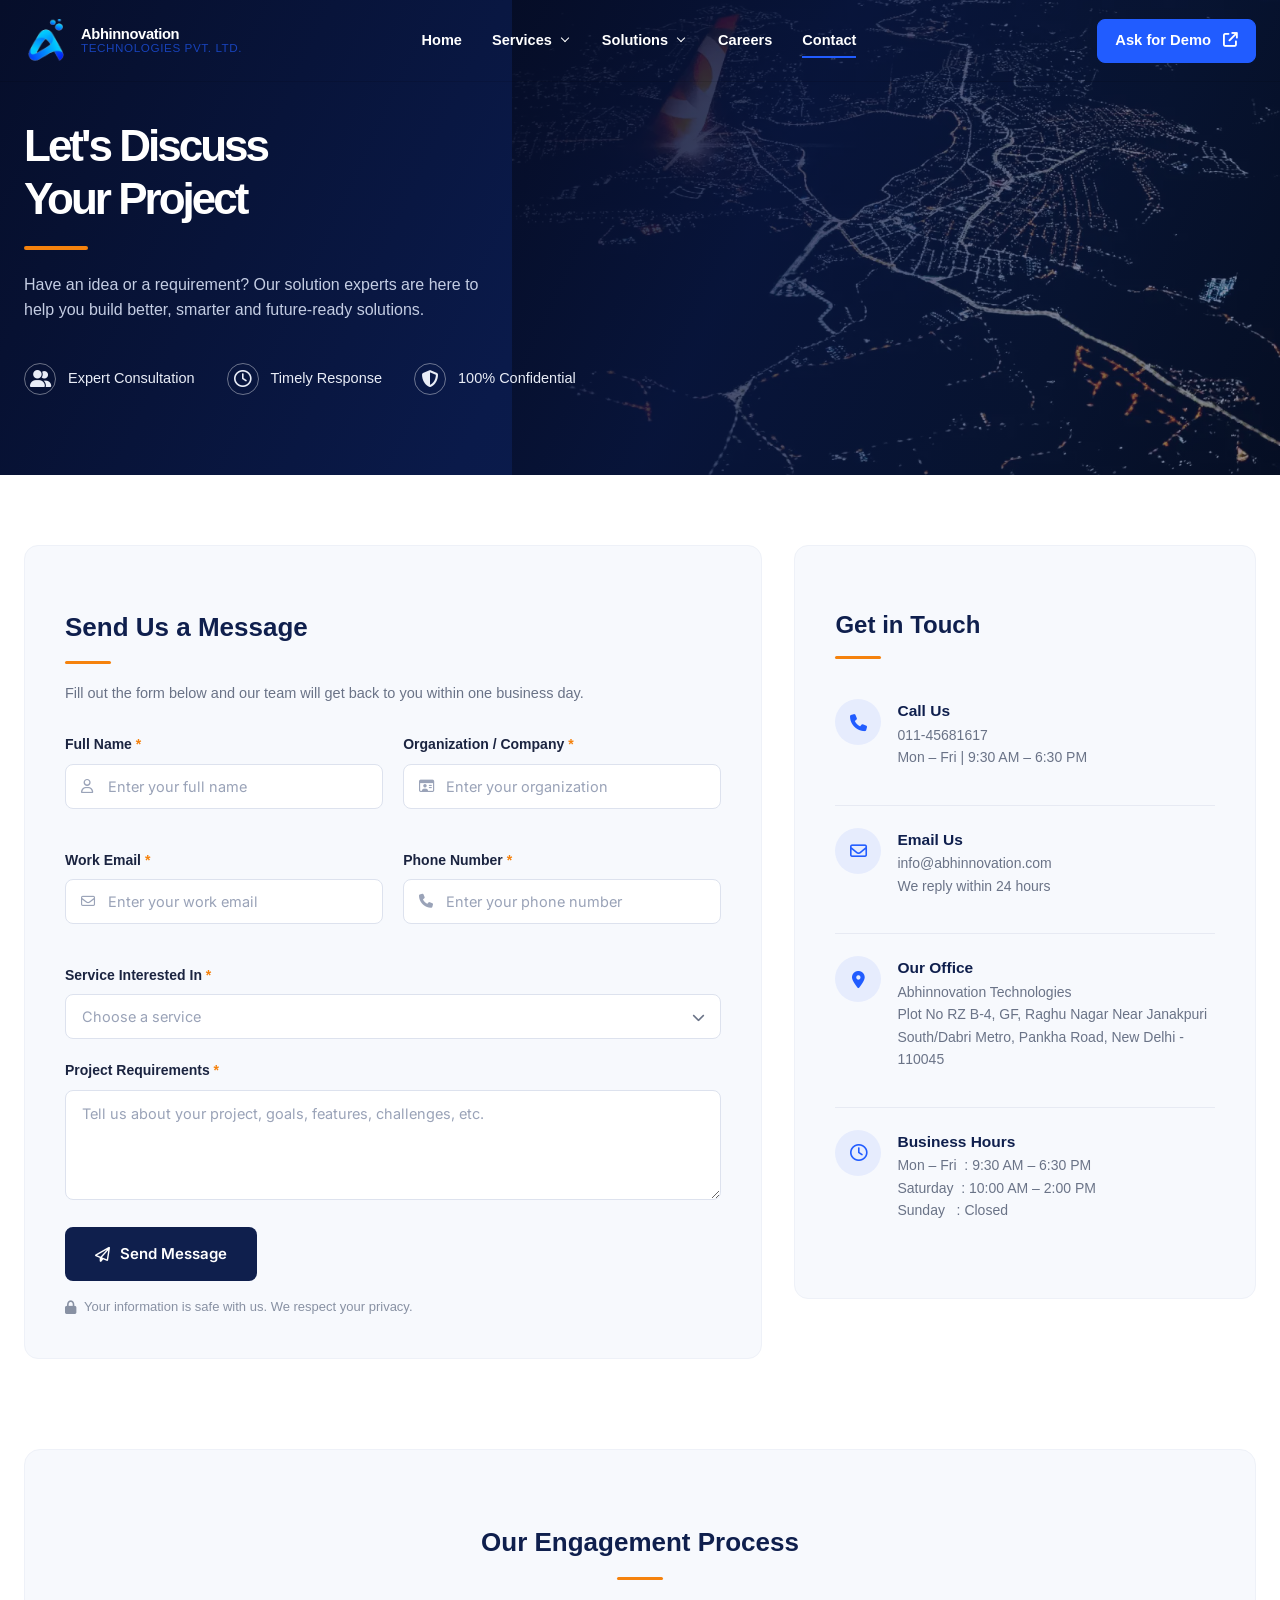
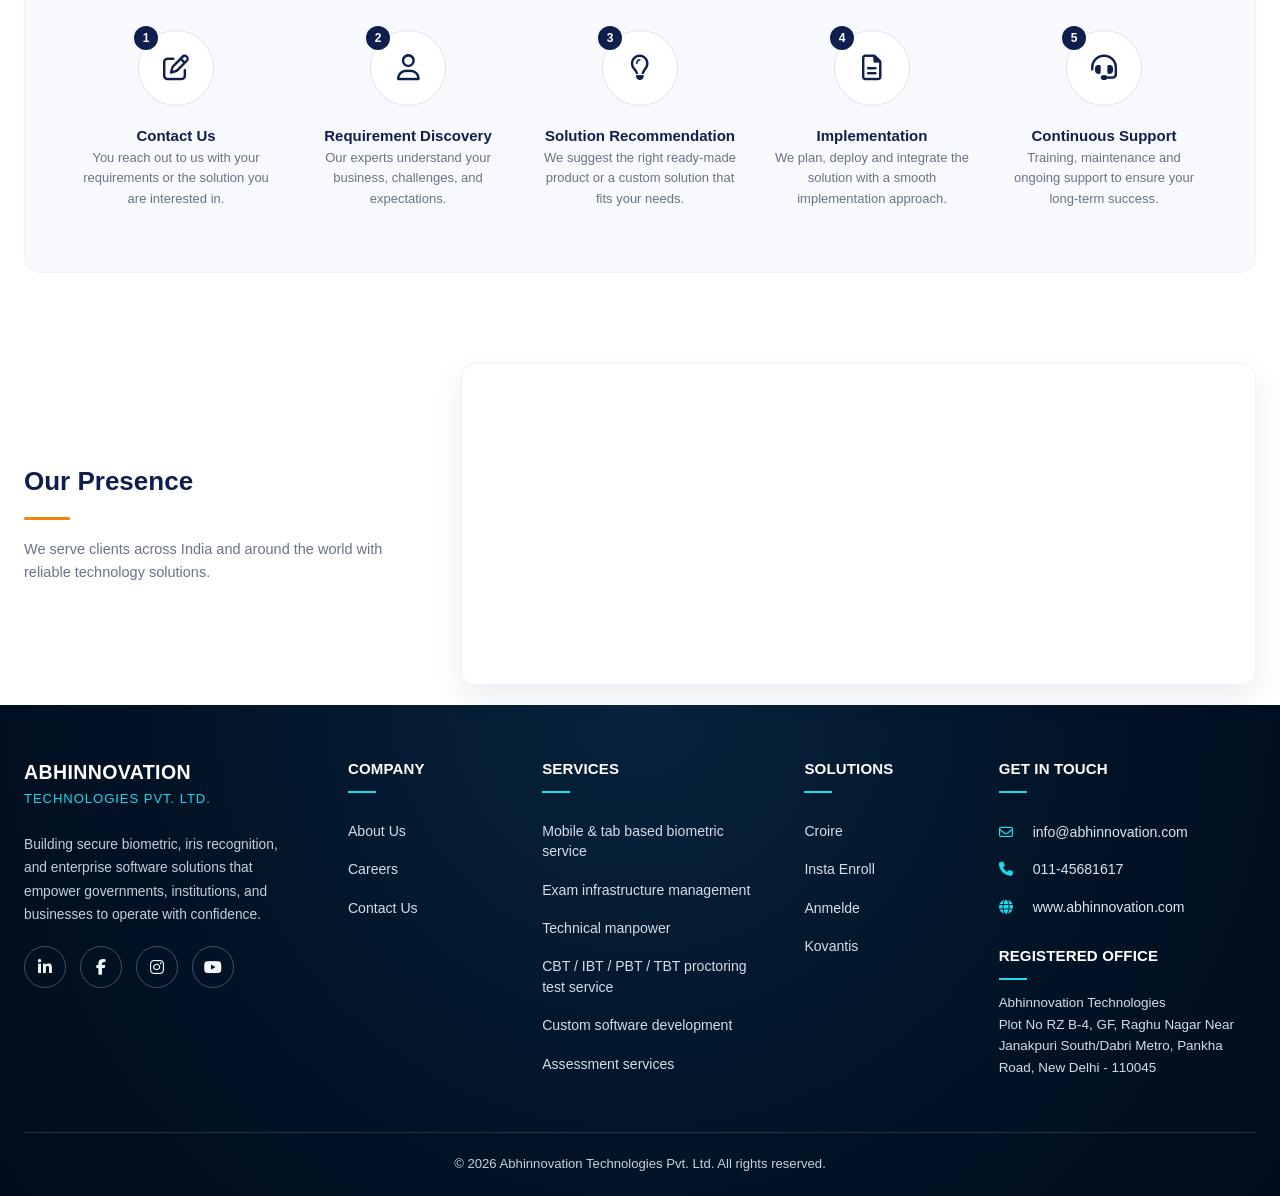
<file: contact.html>
<!DOCTYPE html>
<html lang="en">
<head>
<meta charset="UTF-8">
<meta name="viewport" content="width=device-width, initial-scale=1.0">
<title>Contact Us | Abhinnovation Technologies</title>
<link rel="stylesheet" href="https://cdnjs.cloudflare.com/ajax/libs/font-awesome/6.5.1/css/all.min.css">
<link rel="preconnect" href="https://fonts.googleapis.com">
<link href="https://fonts.googleapis.com/css2?family=Poppins:wght@400;500;600;700;800&family=Inter:wght@400;500;600;700&display=swap" rel="stylesheet">
<link rel="stylesheet" href="./style.css">
<link rel="stylesheet" href="./header-footer.css">
<style>

  .contact #site-header{
    color: #ffffff;
  }

  .contact #site-header.menu-visible{
    color: #0a0b0e;
  }

  .contact #site-header.scrolled{
    color: #0a0b0e;
  }
  
 
  /* ---------- HERO ---------- */
  .hero {
    background: linear-gradient(115deg, #060e2a 0%, #0a1a4a 45%, #0d2358 100%);
    position: relative;
    overflow: hidden;
    padding: 120px 24px 80px;
  }

  .hero-graphic {
    position: absolute;
    top: 0;
    right: 0;
    width: 60%;
    height: 100%;
    z-index: 1;
    background-image: url('./assets/contact-hero-new.webp');
    background-size: cover;
    background-position: center right;
  }

  .hero-graphic::after {
    content: '';
    position: absolute;
    inset: 0;
    background: linear-gradient(115deg, rgba(6,14,42,0.92) 0%, rgba(10,26,74,0.78) 35%, rgba(13,35,88,0.55) 70%, rgba(13,35,88,0.4) 100%);
  }

  .hero .container {
    position: relative;
    z-index: 2;
  }

  .hero-content {
    max-width: 560px;
  }

  .hero-content h1 {
    color: #ffffff;
    font-size: 44px;
    font-weight: 700;
    line-height: 1.2;
    margin-bottom: 20px;
  }

  .hero-underline {
    width: 64px;
    height: 4px;
    background: #f5820d;
    margin-bottom: 22px;
    border-radius: 2px;
  }

  .hero-content p {
    color: #c4cde3;
    font-size: 16px;
    max-width: 480px;
    margin-bottom: 40px;
  }

  .hero-badges {
    display: flex;
    gap: 32px;
    flex-wrap: wrap;
  }

  .hero-badge {
    display: flex;
    align-items: center;
    gap: 12px;
    color: #e9edf7;
    font-size: 14.5px;
    font-weight: 500;
  }

  .hero-badge i {
    font-size: 17px;
    width: 32px;
    height: 32px;
    display: flex;
    align-items: center;
    justify-content: center;
    border: 1.5px solid rgba(255,255,255,0.4);
    border-radius: 50%;
  }

  /* ---------- CONTACT SECTION ---------- */
  .contact-section {
    padding-top: 70px;
    padding-bottom: 70px;
    background: #ffffff;
  }

  .contact-section .container {
    display: grid;
    grid-template-columns: 1.6fr 1fr;
    gap: 32px;
    align-items: start;
  }

  .form-card, .info-card {
    background: #f7f9fd;
    border: 1px solid #eef1f8;
    border-radius: 14px;
    padding: 40px;
  }

  .section-heading h2 {
    font-size: 26px;
    font-weight: 700;
    color: #0f1f4d;
    margin-bottom: 12px;
  }

  .section-underline {
    width: 46px;
    height: 3px;
    background: #f5820d;
    margin-bottom: 18px;
    border-radius: 2px;
  }

  .form-card > p {
    color: #6a7387;
    font-size: 14.5px;
    margin-bottom: 28px;
  }

  .form-row {
    display: grid;
    grid-template-columns: 1fr 1fr;
    gap: 20px;
    margin-bottom: 20px;
  }

  .form-group { margin-bottom: 20px; }

  .form-group label {
    display: block;
    font-size: 14px;
    font-weight: 600;
    color: #1b2440;
    margin-bottom: 8px;
  }

  .form-group label .required { color: #f5820d; }

  .input-wrap {
    position: relative;
  }

  .input-wrap i {
    position: absolute;
    left: 16px;
    top: 50%;
    transform: translateY(-50%);
    color: #9aa3b8;
    font-size: 14px;
  }

  .input-wrap input {
    width: 100%;
    padding: 13px 16px 13px 42px;
    border: 1px solid #dde2ee;
    border-radius: 8px;
    font-size: 14.5px;
    font-family: 'Inter', sans-serif;
    color: #1b2440;
    background: #ffffff;
    transition: border-color 0.15s ease, box-shadow 0.15s ease;
  }

  .input-wrap input:hover {
    border-color: #b9c2da;
  }

  .select-wrap {
    position: relative;
  }

  .select-wrap select {
    width: 100%;
    padding: 13px 42px 13px 16px;
    border: 1px solid #dde2ee;
    border-radius: 8px;
    font-size: 14.5px;
    font-family: 'Inter', sans-serif;
    color: #1b2440;
    background: #ffffff;
    appearance: none;
    -webkit-appearance: none;
    -moz-appearance: none;
    cursor: pointer;
    transition: border-color 0.15s ease, box-shadow 0.15s ease;
  }

  .select-wrap select:invalid {
    color: #9aa3b8;
  }

  .select-wrap select:hover {
    border-color: #b9c2da;
  }

  .select-wrap select option {
    color: #1b2440;
  }

  .select-wrap i.chevron {
    position: absolute;
    right: 16px;
    top: 50%;
    transform: translateY(-50%);
    color: #6a7387;
    font-size: 13px;
    pointer-events: none;
  }

  .input-wrap input:focus,
  .select-wrap select:focus,
  textarea:focus {
    outline: none;
    border-color: #215cff;
    box-shadow: 0 0 0 3px rgba(33, 92, 255, 0.12);
  }

  .input-wrap input::placeholder,
  textarea::placeholder {
    color: #9aa3b8;
  }

  textarea {
    width: 100%;
    padding: 14px 16px;
    border: 1px solid #dde2ee;
    border-radius: 8px;
    font-size: 14.5px;
    font-family: 'Inter', sans-serif;
    color: #1b2440;
    resize: vertical;
    min-height: 110px;
  }

  .btn-submit {
    display: inline-flex;
    align-items: center;
    gap: 10px;
    background: #0f1f4d;
    color: #ffffff;
    border: none;
    padding: 15px 30px;
    border-radius: 8px;
    font-size: 15px;
    font-weight: 600;
    font-family: 'Inter', sans-serif;
    cursor: pointer;
    transition: background 0.2s ease;
  }

  .btn-submit:hover {
    background: #172a5c;
  }

  .form-note {
    display: flex;
    align-items: center;
    gap: 8px;
    margin-top: 16px;
    font-size: 13px;
    color: #8891a3;
  }

  /* ---------- GET IN TOUCH ---------- */
  .info-card h2 {
    font-size: 24px;
  }

  .info-list {
    margin-top: 8px;
  }

  .info-item {
    display: flex;
    gap: 16px;
    padding: 22px 0;
    border-bottom: 1px solid #e7eaf3;
  }

  .info-item:last-child { border-bottom: none; }

  .info-icon {
    width: 46px;
    height: 46px;
    min-width: 46px;
    border-radius: 50%;
    background: #e6ecfd;
    color: #215cff;
    display: flex;
    align-items: center;
    justify-content: center;
    font-size: 17px;
  }

  .info-item h4 {
    font-size: 15.5px;
    font-weight: 700;
    color: #0f1f4d;
    margin-bottom: 6px;
  }

  .info-item p {
    font-size: 14px;
    color: #6a7387;
    line-height: 1.6;
  }

  /* ---------- PROCESS SECTION ---------- */
  .process-section {
    padding-top: 20px;
    padding-bottom:70px;
  }

  .process-inner {
    background: #f7f9fd;
    border-radius: 16px;
    padding: 50px 40px;
    border: 1px solid #eef1f8;
  }

  .process-title {
    text-align: center;
    margin-bottom: 50px;
  }

  .process-title h2 {
    font-size: 26px;
    font-weight: 700;
    color: #0f1f4d;
    margin-bottom: 14px;
  }

  .process-title .section-underline {
    margin: 0 auto;
  }

  .process-steps {
    display: grid;
    grid-template-columns: repeat(5, 1fr);
    gap: 10px;
    position: relative;
  }

  .process-step {
    text-align: center;
    position: relative;
    padding: 0 10px;
  }

  .step-icon-wrap {
    position: relative;
    width: 76px;
    height: 76px;
    margin: 0 auto 18px;
  }

  .step-icon {
    width: 76px;
    height: 76px;
    border-radius: 50%;
    background: #ffffff;
    border: 1.5px solid #dde2ee;
    display: flex;
    align-items: center;
    justify-content: center;
    font-size: 26px;
    color: #0f1f4d;
  }

  .step-number {
    position: absolute;
    top: -4px;
    left: -4px;
    width: 24px;
    height: 24px;
    border-radius: 50%;
    background: #0f1f4d;
    color: #fff;
    font-size: 12px;
    font-weight: 700;
    display: flex;
    align-items: center;
    justify-content: center;
  }

  .process-step h4 {
    font-size: 15px;
    font-weight: 700;
    color: #0f1f4d;
    margin-bottom: 10px;
  }

  .process-step p {
    font-size: 13px;
    color: #6a7387;
    line-height: 1.55;
  }

  .step-connector {
    position: absolute;
    top: 38px;
    right: -50%;
    width: 100%;
    height: 0;
    border-top: 2px dashed #c7cde0;
    z-index: 0;
  }

  /* ---------- PRESENCE SECTION ---------- */
  .presence-section {
    padding-top: 20px;
    padding-bottom: 20px;
  }

  .presence-section .container {
    display: grid;
    grid-template-columns: 0.8fr 1.6fr;
    gap: 40px;
    align-items: center;
  }

  .presence-text h2 {
    font-size: 26px;
    font-weight: 700;
    color: #0f1f4d;
    margin-bottom: 14px;
  }

  .presence-text p {
    color: #6a7387;
    font-size: 14.5px;
    margin-bottom: 24px;
  }

  .social-links {
    display: flex;
    gap: 12px;
  }

  .social-links a {
    width: 40px;
    height: 40px;
    border-radius: 50%;
    background: #0f1f4d;
    color: #fff;
    display: flex;
    align-items: center;
    justify-content: center;
    font-size: 15px;
    transition: background 0.2s ease;
  }

  .social-links a:hover {
    background: #215cff;
  }

  .map-card {
    border-radius: 14px;
    overflow: hidden;
    border: 1px solid #eef1f8;
    position: relative;
    box-shadow: 0 12px 30px rgba(15,31,77,0.08);
  }

  .map-card iframe {
    width: 100%;
    height: 320px;
    border: 0;
    display: block;
  }

  .map-popup {
    position: absolute;
    top: 24px;
    left: 24px;
    background: #ffffff;
    border-radius: 10px;
    padding: 18px 20px;
    width: 240px;
    box-shadow: 0 8px 24px rgba(15,31,77,0.16);
  }

  .map-popup h4 {
    font-size: 14.5px;
    font-weight: 700;
    color: #0f1f4d;
    margin-bottom: 8px;
  }

  .map-popup p {
    font-size: 13px;
    color: #6a7387;
    margin-bottom: 10px;
    line-height: 1.5;
  }

  .map-popup a {
    font-size: 13px;
    color: #215cff;
    font-weight: 600;
  }

  /* ---------- RESPONSIVE ---------- */
  @media (max-width: 900px) {
    .hero-graphic { width: 100%; opacity: 0.35; }
    .contact-section .container { grid-template-columns: 1fr; }
    .process-steps { grid-template-columns: repeat(2, 1fr); row-gap: 40px; }
    .step-connector { display: none; }
    .presence-section .container { grid-template-columns: 1fr; }

  }

  @media only screen and (max-width: 767px){
    .hero{
      padding-left: 12px;
      padding-right: 12px;
    }
  }

  @media (max-width: 600px) {
    .form-row { grid-template-columns: 1fr; }
    .hero-content h1 { font-size: 32px; }
    .process-steps { grid-template-columns: 1fr; }
    .form-card, .info-card { padding: 26px; }
    .process-inner { padding: 34px 22px; }
  }
</style>
</head>
<body class="contact">

    <header class="site-header" id="site-header">
      <div class="nav-shell">
        <a class="brand" href="./index.html" aria-label="Abhinnovation Technologies home">
          <img src="./assets/atpl-icon-bg-rm.svg" alt="" width="45" height="44" />
          <span class="brand-name">
            <strong>Abhinnovation</strong>
            <span>Technologies Pvt. Ltd.</span>
          </span>
        </a>

        <button
          class="nav-toggle"
          type="button"
          aria-expanded="false"
          aria-controls="primary-navigation"
          aria-label="Open navigation"
        >
          <span></span><span></span><span></span>
        </button>

        <nav class="main-nav" aria-label="Primary navigation">
          <ul class="primary-nav" id="primary-navigation">
            <li><a class="nav-link " href="#home" aria-current="page">Home</a></li>
            <li class="has-dropdown">
              <button
                class="nav-link dropdown-toggle"
                type="button"
                aria-expanded="false"
                aria-controls="services-menu"
              >
                Services <span aria-hidden="true">âŒ„</span>
              </button>
              <ul class="dropdown-menu" id="services-menu">
                <li><a href="#biometric-services">Mobile & tab based biometric service</a></li>
                <li><a href="#assessment-services">Exam infrastructure management</a></li>
                <li><a href="#custom-software">Technical manpower</a></li>
                <li><a href="#custom-software">CBT / IBT / PBT / TBT proctoring test service</a></li>
                <li><a href="#custom-software">Custom software development</a></li>
                <li><a href="#custom-software">Assessment services</a></li>
              </ul>
            </li>
            <li class="has-dropdown">
              <button
                class="nav-link dropdown-toggle"
                type="button"
                aria-expanded="false"
                aria-controls="solutions-menu"
              >
                Solutions <span aria-hidden="true">âŒ„</span>
              </button>
              <ul class="dropdown-menu" id="solutions-menu">
                <li><a href="#croire">Croire</a></li>
                <li><a href="#abhiconnect">Insta Enroll</a></li>
                <li><a href="#veda">Anmelde</a></li>
                <li><a href="#anmelde">Kovantis</a></li>
              </ul>
            </li>
            <li><a class="nav-link" href="#careers">Careers</a></li>
            <li><a class="nav-link active" href="#contact">Contact</a></li>
            <li class="mobile-nav-cta">
              <button class="button button-sm nav-cta demo-btn" >Ask for Demo ↗</button>
            </li>
          </ul>
        </nav>

        <button class="button button-sm nav-cta demo-btn">Ask for Demo <span aria-hidden="true"><i class="fa-solid fa-arrow-up-right-from-square" style="color: rgb(255, 255, 255);"></i></span></button>
      </div>
    </header>

<!-- ================= HERO ================= -->
<section class="hero">
  <div class="hero-graphic" id="heroGraphic"></div>
  <div class="container">
    <div class="hero-content">
      <h1>Let's Discuss<br>Your Project</h1>
      <div class="hero-underline"></div>
      <p>Have an idea or a requirement? Our solution experts are here to help you build better, smarter and future-ready solutions.</p>
      <div class="hero-badges">
        <div class="hero-badge"><i class="fa-solid fa-user-group"></i> Expert Consultation</div>
        <div class="hero-badge"><i class="fa-regular fa-clock"></i> Timely Response</div>
        <div class="hero-badge"><i class="fa-solid fa-shield-halved"></i> 100% Confidential</div>
      </div>
    </div>
  </div>
</section>

<!-- ================= CONTACT FORM + INFO ================= -->
<section class="contact-section">
  <div class="container">

    <div class="form-card">
      <div class="section-heading">
        <h2>Send Us a Message</h2>
        <div class="section-underline"></div>
      </div>
      <p>Fill out the form below and our team will get back to you within one business day.</p>

      <form id="contactForm" action="https://formspree.io/f/xqerwyqb" method="POST">
        <div class="form-row">
          <div class="form-group">
            <label>Full Name <span class="required">*</span></label>
            <div class="input-wrap">
              <i class="fa-regular fa-user"></i>
              <input type="text" name="Full Name" placeholder="Enter your full name" required>
            </div>
          </div>
          <div class="form-group">
            <label>Organization / Company <span class="required">*</span></label>
            <div class="input-wrap">
              <i class="fa-regular fa-id-card"></i>
              <input type="text" name="Organization" placeholder="Enter your organization" required>
            </div>
          </div>
        </div>

        <div class="form-row">
          <div class="form-group">
            <label>Work Email <span class="required">*</span></label>
            <div class="input-wrap">
              <i class="fa-regular fa-envelope"></i>
              <input type="email" name="Work Email" placeholder="Enter your work email" required>
            </div>
          </div>
          <div class="form-group">
            <label>Phone Number <span class="required">*</span></label>
            <div class="input-wrap">
              <i class="fa-solid fa-phone"></i>
              <input type="tel" name="Phone Number" placeholder="Enter your phone number" required>
            </div>
          </div>
        </div>

        <div class="form-group">
          <label>Service Interested In <span class="required">*</span></label>
          <div class="select-wrap">
            <select required name="Service Required">
              <option value="" selected disabled>Choose a service</option>
              <option value="biometric">Mobile & tab based biometric service</option>
              <option value="exam-infra">Exam infrastructure management</option>
              <option value="manpower">Technical manpower</option>
              <option value="proctoring">CBT / IBT / PBT / TBT proctoring test service</option>
              <option value="development">Custom software development</option>
              <option value="assessment">Assessment services</option>
              <option value="security">Cyber Security</option>  
            </select>
            <i class="fa-solid fa-chevron-down chevron"></i>
          </div>
        </div>

        <div class="form-group">
          <label>Project Requirements <span class="required">*</span></label>
          <textarea name="Requirements" placeholder="Tell us about your project, goals, features, challenges, etc." required></textarea>
        </div>

        <button type="submit" class="btn-submit">
          <i class="fa-regular fa-paper-plane"></i> Send Message
        </button>

        <div class="form-note">
          <i class="fa-solid fa-lock"></i>
          <span>Your information is safe with us. We respect your privacy.</span>
        </div>
      </form>
    </div>

    <div class="info-card">
      <div class="section-heading">
        <h2>Get in Touch</h2>
        <div class="section-underline"></div>
      </div>

      <div class="info-list">
        <div class="info-item">
          <div class="info-icon"><i class="fa-solid fa-phone"></i></div>
          <div>
            <h4>Call Us</h4>
            <p>011-45681617<br>Mon &ndash; Fri | 9:30 AM &ndash; 6:30 PM</p>
          </div>
        </div>

        <div class="info-item">
          <div class="info-icon"><i class="fa-regular fa-envelope"></i></div>
          <div>
            <h4>Email Us</h4>
            <p>info@abhinnovation.com<br>We reply within 24 hours</p>
          </div>
        </div>

        <div class="info-item">
          <div class="info-icon"><i class="fa-solid fa-location-dot"></i></div>
          <div>
            <h4>Our Office</h4>
            <p>Abhinnovation Technologies<br> Plot No RZ B-4, GF, Raghu Nagar Near Janakpuri South/Dabri Metro, Pankha Road, New Delhi - 110045</p>
          </div>
        </div>

        <div class="info-item">
          <div class="info-icon"><i class="fa-regular fa-clock"></i></div>
          <div>
            <h4>Business Hours</h4>
            <p>Mon &ndash; Fri &nbsp;: 9:30 AM &ndash; 6:30 PM<br>Saturday &nbsp;: 10:00 AM &ndash; 2:00 PM<br>Sunday &nbsp;&nbsp;: Closed</p>
          </div>
        </div>
      </div>
    </div>

  </div>
</section>

<!-- ================= ENGAGEMENT PROCESS ================= -->
<section class="process-section">
  <div class="container">
    <div class="process-inner">
      <div class="process-title">
        <h2>Our Engagement Process</h2>
        <div class="section-underline"></div>
      </div>

      <div class="process-steps reveal">
        <div class="process-step">
          <div class="step-icon-wrap">
            <div class="step-icon"><i class="fa-regular fa-pen-to-square"></i></div>
            <div class="step-number">1</div>
          </div>
          <h4>Contact Us</h4>
          <p>You reach out to us with your requirements or the solution you are interested in.</p>
          <!-- <div class="step-connector"></div> -->
        </div>

        <div class="process-step">
          <div class="step-icon-wrap">
            <div class="step-icon"><i class="fa-regular fa-user"></i></div>
            <div class="step-number">2</div>
          </div>
          <h4>Requirement Discovery</h4>
          <p>Our experts understand your business, challenges, and expectations.</p>
          <!-- <div class="step-connector"></div> -->
        </div>

        <div class="process-step">
          <div class="step-icon-wrap">
            <div class="step-icon"><i class="fa-regular fa-lightbulb"></i></div>
            <div class="step-number">3</div>
          </div>
          <h4>Solution Recommendation</h4>
          <p>We suggest the right ready-made product or a custom solution that fits your needs.</p>
          <!-- <div class="step-connector"></div> -->
        </div>

        <div class="process-step">
          <div class="step-icon-wrap">
            <div class="step-icon"><i class="fa-regular fa-file-lines"></i></div>
            <div class="step-number">4</div>
          </div>
          <h4>Implementation</h4>
          <p>We plan, deploy and integrate the solution with a smooth implementation approach.</p>
          <!-- <div class="step-connector"></div> -->
        </div>

        <div class="process-step">
          <div class="step-icon-wrap">
            <div class="step-icon"><i class="fa-solid fa-headset"></i></div>
            <div class="step-number">5</div>
          </div>
          <h4>Continuous Support</h4>
          <p>Training, maintenance and ongoing support to ensure your long-term success.</p>
        </div>
      </div>
    </div>
  </div>
</section>

<!-- ================= PRESENCE / MAP ================= -->
<section class="presence-section">
  <div class="container">
    <div class="presence-text">
      <h2>Our Presence</h2>
      <div class="section-underline"></div>
      <p>We serve clients across India and around the world with reliable technology solutions.</p>
      <!-- <div class="social-links">
        <a href="#" aria-label="LinkedIn"><i class="fa-brands fa-linkedin-in"></i></a>
        <a href="#" aria-label="Facebook"><i class="fa-brands fa-facebook-f"></i></a>
        <a href="#" aria-label="Twitter"><i class="fa-brands fa-twitter"></i></a>
        <a href="#" aria-label="Instagram"><i class="fa-brands fa-instagram"></i></a>
      </div> -->
    </div>

    <div class="map-card">
      <!-- <iframe
        src="https://www.google.com/maps?q=B-406,+Statesman+House,+148,+Barakhamba+Road,+New+Delhi+110001&output=embed"
        loading="lazy"
        referrerpolicy="no-referrer-when-downgrade">
      </iframe> -->
      <iframe src="https://www.google.com/maps/embed?pb=!1m18!1m12!1m3!1d3502.6178667102354!2d77.08828297422198!3d28.61123858504961!2m3!1f0!2f0!3f0!3m2!1i1024!2i768!4f13.1!3m3!1m2!1s0x390d0584be6fd9a9%3A0x4ce943c5fd2380ed!2sAbhinnovation%20Technologies%20Pvt%20Ltd!5e0!3m2!1sen!2sin!4v1785140754009!5m2!1sen!2sin" width="600" height="450" style="border:0;" allowfullscreen="" loading="lazy" referrerpolicy="strict-origin-when-cross-origin"></iframe>
      <!-- <div class="map-popup">
        <h4>Abhinnovation Technologies</h4>
        <p>B-406, Statesman House, 148, Barakhamba Road, New Delhi &ndash; 110001, India</p>
        <a href="https://www.google.com/maps?q=B-406,+Statesman+House,+148,+Barakhamba+Road,+New+Delhi+110001" target="_blank">View larger map</a>
      </div> -->
    </div>
  </div>
</section>

    <footer class="site-footer" id="contact">
      <div class="footer-container">
        <div class="footer-grid">
          <div class="footer-brand">
            <p class="footer-brand-name">Abhinnovation</p>
            <p class="footer-brand-subtitle">Technologies Pvt. Ltd.</p>
            <p class="footer-summary">
              Building secure biometric, iris recognition, and enterprise software solutions that
              empower governments, institutions, and businesses to operate with confidence.
            </p>
            <ul class="footer-socials">
              <li><a href="https://www.linkedin.com/company/abhinnovation-technologies-pvt-ltd" target="_blank" rel="noopener noreferrer" aria-label="LinkedIn"><i class="fa-brands fa-linkedin-in" aria-hidden="true"></i></a></li>
              <li><a tabindex="0" aria-label="Facebook"><i class="fa-brands fa-facebook-f" aria-hidden="true"></i></a></li>
              <li><a tabindex="0" aria-label="Instagram"><i class="fa-brands fa-instagram" aria-hidden="true"></i></a></li>
              <li><a tabindex="0" aria-label="YouTube"><i class="fa-brands fa-youtube" aria-hidden="true"></i></a></li>
            </ul>
          </div>

          <div class="footer-column">
            <h2>Company</h2>
            <ul>
              <li><a href="./index.html#about">About Us</a></li>
              <li><a href="#careers">Careers</a></li>
              <li><a href="#">Contact Us</a></li>
            </ul>
          </div>

          <div class="footer-column">
            <h2>Services</h2>
            <ul>
              <li><a href="#biometric-services">Mobile & tab based biometric service</a></li>
              <li><a href="#assessment-services">Exam infrastructure management</a></li>
              <li><a href="#custom-software">Technical manpower</a></li>
              <li><a href="#digital-transformation">CBT / IBT / PBT / TBT proctoring test service</a></li>
              <li><a href="#digital-transformation">Custom software development</a></li>
              <li><a href="#digital-transformation">Assessment services</a></li>
            </ul>
          </div>

          <div class="footer-column">
            <h2>Solutions</h2>
            <ul>
              <li><a href="#croire">Croire</a></li>
              <li><a href="#abhiconnect">Insta Enroll</a></li>
              <li><a href="#veda">Anmelde</a></li>
              <li><a href="#anmelde">Kovantis</a></li>
            </ul>
          </div>

          <div class="footer-contact">
            <h2>Get in Touch</h2>
            <ul class="footer-contact-list">
              <li><i class="fa-regular fa-envelope" aria-hidden="true"></i><a href="mailto:info@abhinnovation.com">info@abhinnovation.com</a></li>
              <li><i class="fa-solid fa-phone" aria-hidden="true"></i><a href="tel:011-45681617">011-45681617</a></li>
              <li><i class="fa-solid fa-globe" aria-hidden="true"></i><a href="https://abhinnovation.com/" target="_blank" rel="noopener noreferrer">www.abhinnovation.com</a></li>
            </ul>
            <h2 class="footer-office-title">Registered Office</h2>
            <address>
              Abhinnovation Technologies<br>
Plot No RZ B-4, GF, Raghu Nagar Near Janakpuri South/Dabri Metro, Pankha Road, New Delhi - 110045


            </address>
          </div>
        </div>

        <p class="footer-copyright">&copy; 2026 Abhinnovation Technologies Pvt. Ltd. All rights reserved.</p>
      </div>
    </footer>

          <!-- Demo Modal -->
<div id="demo-modal" class="modal-overlay">
  <div class="modal-content">
    <button id="close-modal" class="close-btn">&times;</button>
    
    <!-- STEP 1: Quick Details Form -->
    <div id="form-step">
      <h2>Request a Product Demo</h2>
      <p>Tell us what you're interested in, then pick a time that works for you.</p>
      
      <form id="demo-form">
        <div class="form-group">
          <label for="user-name">Full Name *</label>
          <input type="text" id="user-name" required placeholder="John Doe">
        </div>

        <div class="form-group">
          <label for="user-email">Work Email *</label>
          <input type="email" id="user-email" required placeholder="john@company.com">
        </div>

        <div class="form-group">
          <label for="product-select">Product of Interest *</label>
          <select id="product-select" required>
            <option value="" disabled selected>Select product...</option>
            <option value="Croire">Croire</option>
            <option value="Insta Enroll">Insta Enroll</option>
            <option value="Anmelde">Anmelde</option>
            <option value="Kovantis">Kovantis</option>
          </select>
        </div>

        <div class="form-group">
          <label for="company-name">Company Name (Optional)</label>
          <input type="text" id="company-name" placeholder="Acme Corp">
        </div>

        <button type="submit" class="submit-btn">Next: Pick a Time &rarr;</button>
      </form>
    </div>

    <!-- STEP 2: Calendly Inline Container (Hidden initially) -->
    <div id="calendar-step" style="display: none;">
      <h2>Select Date & Time</h2>
      <div id="calendly-embed" style="min-width:320px;height:630px;"></div>
    </div>
  </div>
</div>

<!-- <script>
  const form = document.getElementById('contactForm');
  form.addEventListener('submit', function (e) {
    e.preventDefault();
    const btn = form.querySelector('.btn-submit');
    const originalHTML = btn.innerHTML;
    btn.innerHTML = '<i class="fa-solid fa-check"></i> Message Sent';
    btn.style.background = '#1a9d5c';
    setTimeout(() => {
      form.reset();
      btn.innerHTML = originalHTML;
      btn.style.background = '';
    }, 2200);
  });
</script> -->
<script src="./header.js"></script>
<script type="text/javascript" src="https://assets.calendly.com/assets/external/widget.js" async></script>
<script>
  
// product demo-book-code


document.addEventListener('DOMContentLoaded', () => {
  // Replace this with your actual Calendly URL link
  const CALENDLY_LINK = 'https://calendly.com/kharedivyanshu8/product-demo-call';

  const demoBtn = document.querySelectorAll('.demo-btn'); // ID of your header button
  const modal = document.querySelector('#demo-modal');
  const closeModal = document.querySelector('#close-modal');
  const demoForm = document.querySelector('#demo-form');
  const formStep = document.querySelector('#form-step');
  const calendarStep = document.querySelector('#calendar-step');

  // 1. Open Modal on Header Button Click
  if (demoBtn) {
    demoBtn.forEach((btn) => {
      btn.addEventListener('click', (e) => {
      e.preventDefault();
      modal.classList.add('active');
    });
    })
  }

  // 2. Close Modal Functions
  const handleClose = () => {
    modal.classList.remove('active');
    // Reset steps back to form when closed
    setTimeout(() => {
      formStep.style.display = 'block';
      calendarStep.style.display = 'none';
      demoForm.reset();
    }, 300);
  };

  closeModal.addEventListener('click', handleClose);
  
  // Close if user clicks outside the modal box
  window.addEventListener('click', (e) => {
    if (e.target === modal) handleClose();
  });

  // 3. Form Submit -> Inject Calendly Widget with User Data
  demoForm.addEventListener('submit', (e) => {
    e.preventDefault();

    const name = document.querySelector('#user-name').value;
    const email = document.querySelector('#user-email').value;
    const product = document.querySelector('#product-select').value;
    const company = document.querySelector('#company-name').value || 'Not specified';

    // Hide Step 1 Form, Show Step 2 Calendar
    formStep.style.display = 'none';
    calendarStep.style.display = 'block';

    // Pass details directly into Calendly so user doesn't re-type them
    Calendly.initInlineWidget({
      url: CALENDLY_LINK,
      parentElement: document.getElementById('calendly-embed'),
      prefill: {
        name: name,
        email: email,
        customAnswers: {
          a1: `Product: ${product} | Company: ${company}` // Passes details to Calendly questions
        }
      }
    });
  });
});

</script>

</body>
</html>
</file>
<file: style.css>
:root {
  --navy-950: #030817;
  --cyan: #21c7f5;
  --blue: #215cff;
  --white: #ffffff;
  --ink: #0a1730;
  --line: #dbe3ee;
  --heading: "Sora", sans-serif;
  --max-width: 1280px;
  --header-height: 82px;
}

*, *::before, *::after { box-sizing: border-box; }
html { scroll-behavior: smooth; scroll-padding-top: calc(var(--header-height) + 22px); }
body {
  margin: 0;
  color: var(--ink);
  background: var(--white);
  font-family: "Geist", sans-serif;
  font-size: 16px;
  line-height: 1.6;
  -webkit-font-smoothing: antialiased;
  /* overflow-x: hidden; */
}



body.nav-open { overflow: hidden; }
img { display: block; max-width: 100%; }
a { color: inherit; text-decoration: none; -webkit-tap-highlight-color: transparent; }
button { color: inherit; font: inherit; -webkit-tap-highlight-color: transparent; }
h1 { margin-top: 0; font-family: var(--heading); line-height: 1.12; }
p { margin-top: 0; }
::selection { color: var(--navy-950); background: #a8edff; }

section{
  padding-left: 24px;
  padding-right: 24px;
}

@media only screen and (max-width:767px){
  section{
  padding-left: 12px;
  padding-right: 12px;
}
}

.container { 
   margin-inline: auto;
  max-width: var(--max-width);
  width: 100%;
 }



:focus-visible { outline: 3px solid var(--cyan); outline-offset: 4px; }

.button {
  display: inline-flex;
  align-items: center;
  justify-content: center;
  gap: 12px;
  min-height: 52px;
  padding: 0 22px;
  border: 1px solid transparent;
  border-radius: 8px;
  font-weight: 700;
  line-height: 1;
  cursor: pointer;
  transition: transform 0.25s ease, background 0.25s ease, border-color 0.25s ease, color 0.25s ease;
}
.button:hover { transform: translateY(-2px); }
.button-sm { min-height: 44px; padding-inline: 17px; font-size: 0.92rem; }

























/* Hero */

#home.hero{
  /* padding-left: 24px;
  padding-right: 24px; */
  overflow: clip;
}
#home.hero {
  --cyan: #215cff;
  position: relative;
  display: grid;
  min-height: max(820px, 100svh);
  padding-top: calc(var(--header-height) + 76px);
  padding-bottom: 86px;
  color: #090a0c;
  background: radial-gradient(circle at 79% 42%, #ffffff 0%, #f5f7fb 34%, #edf1f7 68%, #e8edf4 100%);
  overflow: hidden;
  isolation: isolate;
}
#home.hero::after { position: absolute; right: 0; bottom: 0; left: 0; z-index: 4; height: 110px; background: linear-gradient(transparent, rgba(232,237,244,.9)); content: ""; pointer-events: none; }
#home.hero-grid {
  position: absolute;
  inset: 0;
  opacity: .5;
  background-image: linear-gradient(rgba(10,11,14,.07) 1px, transparent 1px), linear-gradient(90deg, rgba(10,11,14,.07) 1px, transparent 1px);
  background-size: 70px 70px;
  background-position: var(--grid-x, 0px) var(--grid-y, 0px);
  mask-image: radial-gradient(circle at 72% 48%, black, transparent 72%);
  transition: background-position .18s ease-out;
}
.hero-glow { position: absolute; border-radius: 50%; filter: blur(36px); pointer-events: none; }
.hero-glow-one { top: 22%; left: -13%; width: 500px; height: 500px; background: rgba(33,92,255,.11); }
.hero-glow-two { right: -8%; bottom: -20%; width: 650px; height: 650px; background: rgba(33,92,255,.08); }
.depth-plane { position: absolute; z-index: 0; pointer-events: none; }
.plane-far { top: 13%; right: 11%; width: 44vw; height: 44vw; border: 1px solid rgba(33,92,255,.12); border-radius: 50%; box-shadow: 0 0 0 70px rgba(33,92,255,.025), 0 0 0 140px rgba(10,11,14,.018); }
.plane-mid { top: 22%; right: 23%; width: 280px; height: 420px; border: 1px solid rgba(10,11,14,.09); transform: rotate(36deg) skewY(-8deg); }
.plane-near { right: 5%; bottom: -19%; width: 520px; height: 330px; border-top: 1px solid rgba(33,92,255,.2); background: linear-gradient(rgba(33,92,255,.045), transparent 55%); transform: perspective(700px) rotateX(68deg) rotateZ(-8deg); }
.particle-field { position: absolute; inset: 0; z-index: 2; pointer-events: none; }
.particle-field i { position: absolute; width: 4px; height: 4px; border-radius: 50%; background: #215cff; box-shadow: 0 0 14px rgba(33,92,255,.6); animation: particle-drift 5s ease-in-out infinite alternate; }
.particle-field i:nth-child(1) { top: 18%; left: 8%; }
.particle-field i:nth-child(2) { top: 31%; left: 47%; width: 2px; height: 2px; animation-delay: -.8s; }
.particle-field i:nth-child(3) { top: 14%; right: 18%; animation-delay: -1.7s; }
.particle-field i:nth-child(4) { top: 58%; left: 42%; width: 3px; height: 3px; animation-delay: -2.6s; }
.particle-field i:nth-child(5) { right: 7%; bottom: 27%; animation-delay: -3.2s; }
.particle-field i:nth-child(6) { bottom: 15%; left: 16%; width: 2px; height: 2px; animation-delay: -1.2s; }
.particle-field i:nth-child(7) { top: 9%; left: 62%; width: 2px; height: 2px; animation-delay: -4s; }
.particle-field i:nth-child(8) { top: 71%; left: 54%; animation-delay: -.4s; }
.particle-field i:nth-child(9) { top: 43%; right: 3%; width: 2px; height: 2px; animation-delay: -2.1s; }
.particle-field i:nth-child(10) { bottom: 8%; right: 36%; width: 3px; height: 3px; animation-delay: -3.6s; }
.biometric-wordmark { position: absolute; right: -4vw; bottom: -1vw; z-index: 0; color: transparent; font-family: var(--heading); font-size: clamp(6rem, 15vw, 14rem); font-weight: 700; letter-spacing: -.08em; line-height: .8; -webkit-text-stroke: 1px rgba(10,11,14,.075); user-select: none; }
.parallax-layer { --px: 0px; --py: 0px; --sy: 0px; translate: var(--px) calc(var(--py) + var(--sy)); transition: translate .16s ease-out; will-change: translate; }
.hero-layout { position: relative; z-index: 3; display: grid; grid-template-columns: .96fr 1.04fr; gap: 54px; align-items: center; }
.eyebrow { display: flex; align-items: center; gap: 10px; margin-bottom: 24px; color: #215cff; font-size: .76rem; font-weight: 700; letter-spacing: .14em; text-transform: uppercase; }
.eyebrow span { width: 30px; height: 1px; background: var(--cyan); }
.hero h1 { max-width: 730px; margin-bottom: 28px; font-size: clamp(3.4rem, 6.1vw, 6.65rem); letter-spacing: -.068em; }
.hero h1 em { color: #215cff; font-style: normal; }
.hero-lede { max-width: 630px; margin-bottom: 36px; color: #343941; font-size: 1.13rem; line-height: 1.75; }
.hero-actions { display: flex; flex-wrap: wrap; gap: 12px; }
.hero .button { color: #fff; background: #215cff; border-color: #215cff; }
.hero .button:hover { color: #fff; background: #090a0c; border-color: #090a0c; }
.hero .button-ghost { color: #090a0c; background: rgba(255,255,255,.3); border-color: rgba(10,11,14,.25); }
.hero .button-ghost:hover { color: #fff; background: #090a0c; border-color: #090a0c; }
.hero-proof { display: flex; flex-wrap: wrap; gap: 25px; margin-top: 48px; color: #3f4650; font-size: .84rem; }
.hero-proof span { display: flex; align-items: center; gap: 8px; }
.hero-proof span::before { width: 6px; height: 6px; border-radius: 50%; background: #215cff; box-shadow: 0 0 12px rgba(33,92,255,.55); content: ""; }
.hero-visual { position: relative; min-height: 620px; perspective: 1200px; }
.hero-copy,
.hero-visual {
  --section-parallax-y: 0px;
  translate: 0 var(--section-parallax-y);
  will-change: translate;
}
.hero-visual-parallax {
  position: relative;
  min-height: inherit;
}
.hero-cover-section {
  position: relative;
  z-index: 5;
  min-height: 100vh;
  background: var(--white);
}
.scene-beam { position: absolute; top: 2%; left: 48%; z-index: 1; width: 230px; height: 610px; opacity: .42; background: linear-gradient(90deg, transparent, rgba(33,92,255,.12), transparent); clip-path: polygon(44% 0, 56% 0, 100% 100%, 0 100%); filter: blur(7px); transform: rotate(5deg); animation: beam-breathe 4.8s ease-in-out infinite; }
.scan-orbit { position: absolute; z-index: 0; border: 1px solid rgba(33,92,255,.22); border-radius: 50%; }
.scan-orbit::before, .scan-orbit::after { position: absolute; border-radius: 50%; background: var(--cyan); box-shadow: 0 0 20px var(--cyan); content: ""; }
.scan-orbit::before { top: 10%; right: 12%; width: 7px; height: 7px; }
.scan-orbit::after { bottom: 17%; left: 7%; width: 4px; height: 4px; }
.scan-orbit-outer { inset: 3% -8% 3% 0; border-style: dashed; animation: spin-clockwise 42s linear infinite; }
.scan-orbit-inner { inset: 14% 4% 14% 12%; opacity: .75; animation: spin-counterclockwise 30s linear infinite; }
.scan-orbit-core { inset: 25% 16% 25% 24%; border-style: dotted; opacity: .58; animation: spin-clockwise 19s linear infinite; }
.scan-coordinate { position: absolute; z-index: 1; color: #5d6470; font-family: monospace; font-size: .62rem; letter-spacing: .12em; }
.coordinate-one { top: 17%; left: 1%; }
.coordinate-two { right: 0; bottom: 16%; }
.device-shadow { position: absolute; right: 7%; bottom: 5%; z-index: 0; width: 390px; height: 80px; border-radius: 50%; background: rgba(35,43,57,.26); filter: blur(25px); transform: rotate(-4deg); }
.biometric-device { position: absolute; top: 40%; left: 52%; z-index: 2; width: 332px; height: 565px; padding: 10px; border: 1px solid rgba(0,0,0,.55); border-radius: 34px; background: linear-gradient(145deg, #303238, #090a0d 62%); box-shadow: -30px 45px 90px rgba(35,43,57,.25), inset 0 1px 1px rgba(255,255,255,.28); transform: translate(-50%,-50%) rotateY(calc(-7deg + var(--scene-ry, 0deg))) rotateX(var(--scene-rx, 0deg)) rotateZ(calc(5deg + var(--scene-rz, 0deg))); transition: transform .16s ease-out; }
.biometric-device::before { position: absolute; top: 120px; right: -4px; width: 4px; height: 72px; border-radius: 0 3px 3px 0; background: #292c32; content: ""; }
.device-camera { position: absolute; top: 18px; left: 50%; z-index: 4; width: 8px; height: 8px; border: 2px solid #2b2e34; border-radius: 50%; background: #000; box-shadow: 0 0 0 4px #17191d; transform: translateX(-50%); }
.device-screen { position: relative; height: 100%; padding: 25px 22px 22px; border: 1px solid rgba(0,0,0,.09); border-radius: 25px; background: linear-gradient(160deg, rgba(255,255,255,.98), rgba(237,242,250,.99)); overflow: hidden; }
.device-screen::before { position: absolute; inset: 0; opacity: .32; background-image: linear-gradient(rgba(10,11,14,.06) 1px, transparent 1px), linear-gradient(90deg, rgba(10,11,14,.06) 1px, transparent 1px); background-size: 26px 26px; content: ""; }
.screen-header { position: relative; z-index: 2; display: flex; align-items: center; color: #626a76; font-family: monospace; font-size: .59rem; letter-spacing: .1em; }
.screen-header i { flex: 1; height: 1px; margin: 0 10px; background: rgba(10,11,14,.13); }
.screen-header b { color: #215cff; font-size: .58rem; }
.iris-stage { position: relative; z-index: 2; display: grid; place-items: center; width: 245px; height: 245px; margin: 48px auto 34px; border: 1px solid rgba(33,92,255,.2); border-radius: 50%; background: radial-gradient(circle, rgba(33,92,255,.09), transparent 67%); }
.iris-halo { position: absolute; inset: 18px; border-radius: 50%; background: conic-gradient(from 70deg, transparent, rgba(33,92,255,.2), transparent 28%, rgba(10,11,14,.13), transparent 63%, rgba(33,92,255,.16), transparent); filter: blur(2px); animation: spin-clockwise 10s linear infinite; }
.iris-ring { position: absolute; border-radius: 50%; }
.iris-ring-one { width: 162px; height: 162px; border: 1px dashed rgba(33,92,255,.65); animation: spin-clockwise 16s linear infinite; }
.iris-ring-two { width: 118px; height: 118px; border: 8px double rgba(33,92,255,.42); box-shadow: 0 0 35px rgba(33,92,255,.17), inset 0 0 25px rgba(33,92,255,.14); animation: spin-counterclockwise 12s linear infinite; }
.iris-core { position: relative; width: 72px; height: 72px; border: 14px solid rgba(33,92,255,.46); border-radius: 50%; background: #08090c; box-shadow: 0 0 22px rgba(33,92,255,.38); }
.iris-core::before { position: absolute; inset: -25px; border: 1px solid rgba(33,92,255,.43); border-radius: 50%; content: ""; }
.iris-core i { position: absolute; top: 50%; left: 50%; width: 12px; height: 12px; border-radius: 50%; background: var(--cyan); box-shadow: 0 0 22px var(--cyan); transform: translate(-50%,-50%); }
.iris-crosshair { position: absolute; background: linear-gradient(90deg, transparent, rgba(33,92,255,.5), transparent); }
.iris-crosshair.horizontal { right: 0; left: 0; height: 1px; }
.iris-crosshair.vertical { top: 0; bottom: 0; width: 1px; background: linear-gradient(transparent, rgba(33,92,255,.5), transparent); }
.scan-line { position: absolute; right: 25px; left: 25px; height: 1px; background: var(--cyan); box-shadow: 0 0 12px var(--cyan); animation: iris-scan 3.6s ease-in-out infinite; }
.scan-corner { position: absolute; width: 22px; height: 22px; border-color: var(--cyan); border-style: solid; }
.corner-one { top: 18px; left: 18px; border-width: 1px 0 0 1px; }
.corner-two { top: 18px; right: 18px; border-width: 1px 1px 0 0; }
.corner-three { bottom: 18px; left: 18px; border-width: 0 0 1px 1px; }
.corner-four { right: 18px; bottom: 18px; border-width: 0 1px 1px 0; }
.scan-result { position: relative; z-index: 2; padding: 18px; border: 1px solid rgba(33,92,255,.17); background: rgba(255,255,255,.76); }
.scan-result > span { display: flex; align-items: center; gap: 7px; margin-bottom: 12px; color: #5d6571; font-size: .56rem; letter-spacing: .13em; }
.scan-result > span i { width: 6px; height: 6px; border-radius: 50%; background: #215cff; box-shadow: 0 0 9px rgba(33,92,255,.65); }
.scan-result strong, .scan-result small { display: block; }
.scan-result strong { color: #090a0c; font-family: var(--heading); font-size: .93rem; }
.scan-result small { margin-top: 3px; color: #68717e; font-size: .62rem; }
.biometric-float { position: absolute; z-index: 5; display: flex; align-items: center; gap: 13px; padding: 15px 17px; border: 1px solid rgba(10,11,14,.12); border-radius: 12px; background: rgba(255,255,255,.76); box-shadow: 0 24px 55px rgba(36,48,70,.16); backdrop-filter: blur(18px); }
.biometric-float small, .biometric-float strong { display: block; }
.biometric-float small { margin-bottom: 2px; color: #69717c; font-size: .53rem; letter-spacing: .11em; }
.biometric-float strong { font-size: .78rem; }
.capture-card { top: 12%; right: -2%; min-width: 245px; }
.capture-icon { position: relative; display: block; width: 35px; height: 35px; border: 1px solid rgba(33,92,255,.48); border-radius: 50%; }
.capture-icon i { position: absolute; inset: 7px; border: 1px solid var(--cyan); border-radius: 50%; }
.capture-icon i:nth-child(2) { inset: 13px; background: var(--cyan); box-shadow: 0 0 9px var(--cyan); }
.capture-icon i:nth-child(3) { inset: -5px; border-style: dashed; opacity: .4; }
.capture-card > b { margin-left: auto; color: var(--cyan); font-family: var(--heading); font-size: 1.15rem; }
.capture-card > b span { font-size: .62rem; }
.field-card { bottom: 11%; left: -2%; min-width: 235px; }
.field-device { position: relative; width: 31px; height: 40px; border: 1px solid #215cff; border-radius: 5px; }
.field-device::before { position: absolute; right: 6px; bottom: 4px; left: 6px; height: 2px; background: #215cff; content: ""; }
.field-device i { position: absolute; top: 6px; left: 50%; width: 4px; height: 4px; border-radius: 50%; background: var(--cyan); transform: translateX(-50%); }
.verified-tick { display: grid; place-items: center; width: 26px; height: 26px; margin-left: auto; border-radius: 50%; color: #fff; background: #215cff; font-weight: 800; }
.identity-token { position: absolute; top: 48%; right: -2%; z-index: 6; display: grid; grid-template-columns: auto 52px auto; gap: 10px; align-items: center; padding: 9px 12px; border: 1px solid rgba(10,11,14,.13); color: #59616c; background: rgba(255,255,255,.7); font-family: monospace; font-size: .53rem; letter-spacing: .11em; backdrop-filter: blur(10px); transform: rotate(90deg); }
.identity-token i { height: 1px; background: linear-gradient(90deg, var(--cyan), transparent); }
.identity-token b { color: #215cff; font-weight: 500; }
.data-stream { position: absolute; z-index: 1; display: flex; gap: 4px; align-items: flex-end; height: 28px; }
.data-stream span { width: 3px; background: #215cff; box-shadow: 0 0 8px rgba(33,92,255,.52); animation: data-pulse 1.8s ease-in-out infinite alternate; }
.data-stream span:nth-child(1) { height: 35%; }
.data-stream span:nth-child(2) { height: 90%; animation-delay: -.6s; }
.data-stream span:nth-child(3) { height: 55%; animation-delay: -1.1s; }
.data-stream span:nth-child(4) { height: 75%; animation-delay: -.3s; }
.stream-one { top: 33%; left: 4%; }
.stream-two { right: 3%; bottom: 34%; transform: rotate(90deg); }
.scroll-cue { position: absolute; bottom: 30px; left: 50%; z-index: 6; display: flex; flex-direction: column; align-items: center; gap: 7px; color: #626a75; font-size: .7rem; letter-spacing: .12em; text-transform: uppercase; transform: translateX(-50%); }
.scroll-cue i { width: 1px; height: 25px; background: linear-gradient(var(--cyan), transparent); }
@keyframes spin-clockwise { to { transform: rotate(360deg); } }
@keyframes spin-counterclockwise { to { transform: rotate(-360deg); } }
@keyframes iris-scan { 0%,100% { top: 26px; opacity: .3; } 50% { top: calc(100% - 26px); opacity: 1; } }
@keyframes data-pulse { to { height: 100%; opacity: .35; } }
@keyframes particle-drift { to { transform: translate3d(8px,-16px,0); opacity: .35; } }
@keyframes beam-breathe { 0%,100% { opacity: .2; filter: blur(8px); } 50% { opacity: .55; filter: blur(4px); } }

/* Motion */
.js .reveal { opacity: 0; transform: translateY(26px); transition: opacity .7s ease, transform .7s ease; }
.js .reveal.visible { opacity: 1; transform: translateY(0); }


@media (max-width: 767px) {
  .biometric-device { left: 45%; }
  .field-card { left: -1%; }
  .capture-card { right: 0; }
}


@media (max-width: 1100px) {

  .hero-layout { gap: 30px; }
  .hero-visual { min-height: 590px; }
}

@media (min-width: 1025px) {
  .hero { overflow: visible; }
}

@media (max-width: 900px) {

  .hero { min-height: auto; padding-top: calc(var(--header-height) + 80px); }
  .hero-layout { grid-template-columns: 1fr; }
  .hero-copy { text-align: center; }
  .eyebrow, .hero-actions, .hero-proof { justify-content: center; }
  .hero-lede { margin-inline: auto; }
  .hero-visual { width: min(620px, 100%); min-height: 610px; margin: 20px auto 0; }
  .biometric-wordmark { right: 50%; bottom: 3%; transform: translateX(50%); }
  .scroll-cue { display: none; }
  .hero h1 { margin: auto;}
}

@media (max-width: 620px) {

  .hero { padding-top: calc(var(--header-height) + 60px); }
  .hero h1 { font-size: 50px ;}
  .hero-lede { font-size: 1rem; }
  .hero-actions { flex-direction: column; }
  .hero-actions .button { width: 100%; }
  .hero-proof { gap: 12px 20px; margin-top: 38px; }
  .hero-visual { min-height: 500px; margin-top: 24px; }
  .biometric-wordmark { display: none; }
  .scan-orbit-outer { inset: 6% -14%; }
  .scan-orbit-inner { inset: 15% -2%; }
  .biometric-device { scale: .78; }
  .device-shadow { right: 50%; bottom: 2%; width: 300px; transform: translateX(50%) rotate(-4deg); }
  .biometric-float { scale: .82; }
  .capture-card { top: 8%; transform-origin: right top; }
  .field-card { bottom: 7%; transform-origin: left bottom; }
  .coordinate-one { left: 0; }
  .coordinate-two { right: 0; }
  .data-stream { display: none; }
  .identity-token { right: -9%; }
  .plane-mid { opacity: .55; }
  .plane-near { right: -35%; }
}

@media (prefers-reduced-motion: reduce) {
  html { scroll-behavior: auto; }
  *, *::before, *::after { scroll-behavior: auto !important; animation-duration: .01ms !important; animation-iteration-count: 1 !important; transition-duration: .01ms !important; }
  .js .reveal { opacity: 1; transform: none; }
}








/* About and mission */
.about-showcase {
  position: relative;
  padding-block: 80px 58px;
  background:
    radial-gradient(circle at 12% 30%, rgba(33, 92, 255, .08), transparent 26%),
    radial-gradient(circle at 70% 78%, rgba(33, 92, 255, .06), transparent 34%),
    linear-gradient(145deg, #f8faff 0%, var(--white) 42%, #f4f7ff 100%);
  overflow: hidden;
  isolation: isolate;
}
.about-showcase::before {
  position: absolute;
  top: -190px;
  left: -125px;
  width: 520px;
  height: 360px;
  border: 1px solid rgba(33, 92, 255, .08);
  border-radius: 50%;
  box-shadow:
    0 12px 0 rgba(33, 92, 255, .025),
    0 24px 0 rgba(33, 92, 255, .025),
    0 36px 0 rgba(33, 92, 255, .025),
    0 48px 0 rgba(33, 92, 255, .025);
  content: "";
  transform: rotate(-13deg);
  pointer-events: none;
}
.about-showcase::after {
  position: absolute;
  top: 45%;
  left: 3%;
  width: 126px;
  height: 70px;
  opacity: .55;
  background-image: radial-gradient(circle, rgba(33, 92, 255, .55) 2px, transparent 2.5px);
  background-size: 21px 21px;
  content: "";
  pointer-events: none;
}
.about-showcase .container {
  position: relative;
  z-index: 1;
}
.about-intro {
  display: grid;
  grid-template-columns: .88fr 1.12fr;
  align-items: center;
  min-height: 430px;
}
.about-copy {
  position: relative;
  z-index: 2;
  padding: 14px 54px 36px 0px;
}
.section-title {
  display: flex;
  align-items: center;
  gap: 16px;
  margin-bottom: 12px;
  color: var(--blue);
  font-family: var(--heading);
  font-size: .82rem;
  font-weight: 700;
  letter-spacing: .2em;
  text-transform: uppercase;
}
.section-title::after {
  width: 30px;
  height: 2px;
  background: var(--blue);
  content: "";
}
h2.section-heading {
  margin: 0 0 14px;
  color: var(--navy-950);
  font-family: var(--heading);
  font-size: clamp(3.15rem, 5vw, 5.05rem);
  line-height: 1.08;
  letter-spacing: -.055em;
}
h2.section-heading span { color: var(--blue); }

.about-copy .section-heading-line{
  margin-left: 0;
}


.section-heading-line {
  display: block;
  width: 74px;
  height: 4px;
  margin: 0 auto 27px auto;
  border-radius: 999px;
  background: linear-gradient(90deg, var(--cyan), var(--blue));
}
.about-copy > p:not(.section-title) {
  max-width: 590px;
  margin-bottom: 18px;
  color: var(--ink);
  font-size: 1rem;
  line-height: 1.62;
}
.about-visual {
  position: relative;
  align-self: stretch;
  min-height: 430px;
  margin-right: calc((100vw - min(100vw, var(--max-width))) / -2);
  overflow: hidden;
  clip-path: ellipse(77% 77% at 74% 28%);
}
.about-visual::before {
  position: absolute;
  inset: 0;
  z-index: 1;
  background: linear-gradient(90deg, rgba(33, 92, 255, .12), transparent 26%);
  content: "";
  pointer-events: none;
}
.about-visual img {
  width: 100%;
  height: 100%;
  object-fit: cover;
  object-position: center;
}
.about-visual-accent {
  position: absolute;
  right: -1%;
  bottom: -53px;
  z-index: 2;
  width: 61%;
  height: 115px;
  border-radius: 50% 0 0 0;
  background: linear-gradient(135deg, var(--cyan), var(--blue) 65%);
  transform: rotate(-7deg);
  transform-origin: right bottom;
}
.mission-heading {
  margin: 10px 0 24px;
  text-align: center;
}
.mission-heading p {
  display: flex;
  align-items: center;
  justify-content: center;
  gap: 13px;
  margin-bottom: 5px;
  color: var(--blue);
  font-family: var(--heading);
  font-size: .8rem;
  font-weight: 700;
  letter-spacing: .18em;
  text-transform: uppercase;
}
.mission-heading p::before,
.mission-heading p::after {
  width: 24px;
  height: 1px;
  background: var(--blue);
  content: "";
}
.mission-heading h3 {
  position: relative;
  margin: 0;
  color: var(--navy-950);
  font-family: var(--heading);
  font-size: clamp(1.65rem, 2.6vw, 2.2rem);
  line-height: 1.22;
  letter-spacing: -.035em;
}
.mission-heading h3::after {
  display: block;
  width: 34px;
  height: 3px;
  margin: 10px auto 0;
  border-radius: 999px;
  background: var(--blue);
  content: "";
}
.mission-grid {
  display: grid;
  grid-template-columns: repeat(5, minmax(0, 1fr));
  gap: 16px;
}
.mission-card {
  min-width: 0;
  border-radius: 14px;
  background: rgba(255, 255, 255, .7);
  box-shadow: 0 10px 30px rgba(33, 70, 160, .1);
  overflow: hidden;
  transition: transform .3s ease, box-shadow .3s ease;
}
.mission-card:hover {
  transform: translateY(-6px);
  box-shadow: 0 18px 38px rgba(33, 70, 160, .17);
}
.mission-card > img {
  width: 100%;
  height: 132px;
  object-fit: cover;
}
.mission-card-copy {
  position: relative;
  align-items: center;
  min-height: 94px;
  padding: 12px 13px;
  background: linear-gradient(145deg, rgba(255, 255, 255, .97), rgba(235, 241, 255, .95));
}
.mission-card-copy::after {
  position: absolute;
  bottom: 11px;
  left: 50%;
  width: 22px;
  height: 3px;
  border-radius: 99px;
  background: var(--blue);
  content: "";
  transform: translateX(-50%);
  transition: width 0.35s ease-in-out;
}

.mission-card:hover .mission-card-copy::after{
  width: 85%;
}

.mission-icon {
  display: grid;
  place-items: center;
  width: 43px;
  height: 43px;
  border-right: 1px solid rgba(33, 92, 255, .44);
  color: var(--blue);
  background: rgba(33, 92, 255, .07);
  border-radius: 50%;
  font-size: 1.18rem;
}
.mission-card h4 {
  margin: 0 0 10px;
  color: var(--navy-950);
  font-family: var(--heading);
  font-size: 1rem;
  line-height: 1.35;
  letter-spacing: -.025em;
}
.about-statement {
  position: relative;
  display: grid;
  grid-template-columns: 40px 1fr;
  align-items: center;
  min-height: 82px;
  margin-top: 18px;
  padding: 15px 34px 15px 18px;
  border-radius: 12px;
  background:
    radial-gradient(circle at 78% 120%, rgba(33, 92, 255, .17), transparent 34%),
    linear-gradient(90deg, rgba(224, 233, 255, .95), rgba(244, 247, 255, .95));
  overflow: hidden;
}
.about-statement::after {
  position: absolute;
  right: -2%;
  bottom: -46px;
  width: 40%;
  height: 108px;
  opacity: .6;
  background: repeating-radial-gradient(ellipse at 50% 100%, transparent 0 8px, rgba(33, 92, 255, .35) 9px 10px, transparent 11px 16px);
  content: "";
  transform: rotate(-7deg);
  pointer-events: none;
}
.about-statement > i {
  display: grid;
  place-items: center;
  align-self: stretch;
  /* border-right: 2px solid var(--blue); */
  color: var(--blue);
  font-size: 2rem;
}
.about-statement p {
  position: relative;
  z-index: 1;
  max-width: 790px;
  margin: 0;
  padding-left: 34px;
  color: var(--ink);
  font-size: 1rem;
  line-height: 1.45;
}
.about-statement strong { color: var(--blue); }

.mission-card-copy {
    display: flex;
    justify-content: center;
    gap: 15px;
}

span.mission-icon {
    flex-shrink: 0;
}

h4 {
    margin: 0 !important;
}

@media only screen and (max-width: 767px){
.mission-card-copy {
    flex-direction: column;
    align-items: flex-start;
}

    .mission-card{
        gap: 14px
    }

}

@media (max-width: 1100px) {
  .about-showcase { padding-top: 66px; }
  .about-intro { grid-template-columns: 1fr 1fr; }
  .about-copy { padding-right: 34px; }
  .mission-grid { grid-template-columns: repeat(3, 1fr); }
  .mission-card:nth-child(4),
  .mission-card:nth-child(5) { transform: translateX(50%); }
  .mission-card:nth-child(4):hover,
  .mission-card:nth-child(5):hover { transform: translate(50%, -6px); }
}

@media (max-width: 767px) {
  .about-showcase { padding-block: 54px 42px; }s
  .about-showcase::after { display: none; }
  .about-intro { grid-template-columns: 1fr; }
  .about-copy { padding: 0 4px 34px; }
  .about-copy h2 { font-size: clamp(2.75rem, 14vw, 4.4rem); }
  .about-copy > p:not(.section-title) { font-size: .95rem; }
  .about-visual {
    min-height: 360px;
    /* margin-right: -12px;
    margin-left: -12px; */
    border-radius: 12px;
    clip-path: ellipse(86% 72% at 66% 35%);
  }
  .mission-heading { margin-top: 34px; }
  .mission-grid { grid-template-columns: repeat(2, minmax(0, 1fr)); gap: 12px; }
  .mission-card:nth-child(4),
  .mission-card:nth-child(5),
  .mission-card:nth-child(4):hover,
  .mission-card:nth-child(5):hover { transform: none; }
  .mission-card:last-child { grid-column: 1 / -1; width: calc(50% - 6px); justify-self: center; }
  .mission-card > img { height: 116px; }
  .mission-card-copy {
    grid-template-columns: 46px 1fr;
    min-height: 92px;
    padding: 10px;
  }
  .mission-icon { width: 37px; height: 37px; font-size: 1rem; }
  .mission-card h4 { font-size: .9rem; }
  .about-statement { grid-template-columns: 55px 1fr; padding-right: 16px; }
  .about-statement p { padding-left: 20px; font-size: .92rem; }
}

@media (max-width: 480px) {
  .about-visual { min-height: 300px; }
  .mission-grid { grid-template-columns: 1fr; }
  .mission-card:last-child { grid-column: auto; width: 100%; }
  .mission-card { display: grid; grid-template-columns: 42% 58%; }
  .mission-card > img { height: 100%; min-height: 132px; }
  .mission-card-copy { min-height: 132px; }
  .about-statement { grid-template-columns: 1fr; text-align: center; }
  .about-statement > i {
    width: 48px;
    min-height: 42px;
    margin: 0 auto 10px;
    border-right: 0;
    border-bottom: 2px solid var(--blue);
  }
  .about-statement p { padding-left: 0; }
  .mission-card > img{
    height: 132px;
  }
}

/* About visual scroll expansion: start */
@media (min-width: 1025px) and (prefers-reduced-motion: no-preference) {
  .about-visual {
    transform-origin: center center;
    backface-visibility: hidden;
    will-change: transform;
  }
}
/* About visual scroll expansion: end */













/* CTA */
/* .cta-section {
  position: relative;
  padding-block: 82px 76px;
  color: #f7fbff;
  background-color: #03172b;
  background-image:
    linear-gradient(rgba(28, 211, 238, .07) 1px, transparent 1px),
    linear-gradient(90deg, rgba(28, 211, 238, .07) 1px, transparent 1px),
    radial-gradient(circle at 50% 18%, rgba(0, 204, 239, .18), transparent 48%),
    linear-gradient(135deg, #021226, #07304a 52%, #03172b);
  background-size: 48px 48px, 48px 48px, auto, auto;
  border-bottom: 1px solid rgba(54, 216, 241, .24);
  overflow: hidden;
  isolation: isolate;
}
.cta-section::before,
.cta-section::after {
  position: absolute;
  top: 0;
  bottom: 0;
  z-index: 0;
  background-repeat: no-repeat;
  background-size: contain;
  content: "";
  pointer-events: none;
}
.cta-section::before {
  left: 0;
  width: min(31vw, 430px);
  background-image: url("./assets/cta-orbit-left.svg");
  background-position: left bottom;
}
.cta-section::after {
  right: 0;
  width: min(43vw, 720px);
  background-image: url("./assets/cta-wave-right.svg");
  background-position: right center;
}
.cta-section .container {
  position: relative;
  z-index: 1;
  text-align: center;
}
.cta-section .cta-eyebrow {
  display: flex;
  align-items: center;
  justify-content: center;
  gap: 14px;
  margin-bottom: 16px;
  color: #22def5;
  font-size: .82rem;
  font-weight: 600;
  letter-spacing: .25em;
  text-transform: uppercase;
}
.cta-section .cta-eyebrow::before,
.cta-section .cta-eyebrow::after {
  width: 54px;
  height: 1px;
  background: linear-gradient(90deg, transparent, #22def5);
  box-shadow: 0 0 8px rgba(34, 222, 245, .7);
  content: "";
}
.cta-section .cta-eyebrow::after { transform: rotate(180deg); }
.cta-section h2 {
  margin: 0;
  font-family: var(--heading);
  font-size: clamp(2.5rem, 5vw, 4.55rem);
  line-height: 1.05;
  letter-spacing: -.045em;
}
.cta-section h2 span {
  display: block;
  color: #16cce8;
}
.cta-section .cta-copy {
  max-width: 760px;
  margin: 22px auto 26px;
  color: #e0e9f3;
  font-size: 1.05rem;
  line-height: 1.7;
}
.cta-section .cta-button {
  position: relative;
  display: inline-flex;
  align-items: center;
  justify-content: center;
  min-width: 360px;
  min-height: 64px;
  padding: 5px 70px;
  border: 1px solid #1ee0f4;
  border-radius: 999px;
  color: #f7fbff;
  background: rgba(2, 15, 34, .64);
  font-family: var(--heading);
  font-size: 1.06rem;
  font-weight: 600;
  overflow: hidden;
  isolation: isolate;
  transition: color .35s ease, transform .25s ease;
}
.cta-section .cta-button::before {
  position: absolute;
  inset: 0;
  z-index: 0;
  border-radius: inherit;
  background: linear-gradient(90deg, #1ee0f4, #2d8eff);
  content: "";
  transform: scaleX(0);
  transform-origin: left;
  transition: transform .42s cubic-bezier(.22, 1, .36, 1);
}
.cta-section .cta-button:hover,
.cta-section .cta-button:focus-visible {
  color: #03172b;
  transform: translateY(-2px);
}
.cta-section .cta-button:hover::before,
.cta-section .cta-button:focus-visible::before { transform: scaleX(1); }
.cta-section .cta-button-icon {
  position: absolute;
  left: 5px;
  z-index: 2;
  display: grid;
  place-items: center;
  width: 52px;
  height: 52px;
  border-radius: 50%;
  color: #03172b;
  background: #1ee0f4;
  transition: left .42s cubic-bezier(.22, 1, .36, 1), background .3s ease, transform .42s cubic-bezier(.22, 1, .36, 1);
}
.cta-section .cta-button-label { position: relative; z-index: 1; }
.cta-section .cta-button:hover .cta-button-icon,
.cta-section .cta-button:focus-visible .cta-button-icon {
  left: calc(100% - 57px);
  background: #f7fbff;
  transform: rotate(360deg);
}


@media (max-width: 767px) {

  .cta-section { padding-top: 68px; padding-bottom: 64px; }
  .cta-section::before,
  .cta-section::after { display: none; }
  .cta-section .cta-eyebrow { font-size: .72rem; letter-spacing: .18em; }
  .cta-section .cta-eyebrow::before,
  .cta-section .cta-eyebrow::after { width: 30px; }
  .cta-section h2 { font-size: clamp(2.25rem, 11vw, 3.3rem); }
  .cta-section .cta-copy { font-size: .96rem; }
  .cta-section .cta-button { width: min(100%, 360px); min-width: 0; }
} */





        .cta-section {
  position: relative;
  /* padding-block: 82px 76px; */
  /* padding-inline: 24px; */
  color: #f7fbff;
  background-color: #03172b;
  background-image:
    linear-gradient(rgba(28, 211, 238, .07) 1px, transparent 1px),
    linear-gradient(90deg, rgba(28, 211, 238, .07) 1px, transparent 1px),
    radial-gradient(circle at 50% 18%, rgba(0, 204, 239, .18), transparent 48%),
    linear-gradient(135deg, #021226, #07304a 52%, #03172b);
  background-size: 48px 48px, 48px 48px, auto, auto;
  border-bottom: 1px solid rgba(54, 216, 241, .24);
  overflow: hidden;
  isolation: isolate;
  height: 100vh;
  display: flex;
  align-items: center;
  justify-content: center;
}
.cta-section::before,
.cta-section::after {
  position: absolute;
  top: 0;
  bottom: 0;
  z-index: 0;
  background-repeat: no-repeat;
  background-size: contain;
  content: "";
  pointer-events: none;
}
.cta-section::before {
  left: 0;
  width: min(31vw, 430px);
  background-image: url("./assets/cta-orbit-left.svg");
  background-position: left bottom;
}
.cta-section::after {
  right: 0;
  width: min(43vw, 720px);
  background-image: url("./assets/cta-wave-right.svg");
  background-position: right center;
}
.cta-section .container {
  position: relative;
  z-index: 1;
  text-align: center;
}
.cta-section .container.js-expand {
  position: static;
}
.cta-section .cta-eyebrow {
  display: flex;
  align-items: center;
  justify-content: center;
  gap: 14px;
  margin-bottom: 16px;
  color: #22def5;
  font-size: .82rem;
  font-weight: 600;
  letter-spacing: .25em;
  text-transform: uppercase;
}
.cta-section .cta-eyebrow::before,
.cta-section .cta-eyebrow::after {
  width: 54px;
  height: 1px;
  background: linear-gradient(90deg, transparent, #22def5);
  box-shadow: 0 0 8px rgba(34, 222, 245, .7);
  content: "";
}
.cta-section .cta-eyebrow::after { transform: rotate(180deg); }
.cta-section h2 {
  margin: 0;
  font-family: var(--heading);
  font-size: 50px;
  line-height: 1.05;
  letter-spacing: -.045em;
}
.cta-section h2 span {
  display: block;
  color: #16cce8;
}
.cta-section .cta-copy {
  max-width: 660px;
  margin: 22px auto 26px;
  color: #e0e9f3;
  font-size: 1.05rem;
  line-height: 1.7;
}
.cta-section .cta-button {
  position: relative;
  display: inline-flex;
  align-items: center;
  justify-content: center;
  min-width: 260px;
  min-height: 64px;
  padding: 5px 70px;
  border: 1px solid #1ee0f4;
  border-radius: 999px;
  color: #f7fbff;
  background: rgba(2, 15, 34, .64);
  font-family: var(--heading);
  font-size: 1.06rem;
  font-weight: 600;
  overflow: hidden;
  isolation: isolate;
  transition: color .35s ease, transform .25s ease;
}
.cta-section .cta-button::before {
  position: absolute;
  inset: 0;
  z-index: 0;
  border-radius: inherit;
  background: linear-gradient(90deg, #1ee0f4, #2d8eff);
  content: "";
  transform: scaleX(0);
  transform-origin: left;
  transition: transform .42s cubic-bezier(.22, 1, .36, 1);
}
.cta-section .cta-button:hover,
.cta-section .cta-button:focus-visible {
  color: #03172b;
  transform: translateY(-2px);
}
.cta-section .cta-button:hover::before,
.cta-section .cta-button:focus-visible::before { transform: scaleX(1); }
.cta-section .cta-button-icon {
  position: absolute;
  left: 5px;
  z-index: 2;
  display: grid;
  place-items: center;
  width: 52px;
  height: 52px;
  border-radius: 50%;
  color: #03172b;
  background: #1ee0f4;
  transition: left .42s cubic-bezier(.22, 1, .36, 1), background .3s ease, transform .42s cubic-bezier(.22, 1, .36, 1);
}
.cta-section .cta-button-label { position: relative; z-index: 1; }
.cta-section .cta-button:hover .cta-button-icon,
.cta-section .cta-button:focus-visible .cta-button-icon {
  left: calc(100% - 57px);
  background: #f7fbff;
  transform: rotate(360deg);
}


@media (max-width: 767px) {

  .cta-section { padding-top: 68px; padding-bottom: 64px; }
  .cta-section::before,
  .cta-section::after { display: none; }
  .cta-section .cta-eyebrow { font-size: .72rem; letter-spacing: .18em; }
  .cta-section .cta-eyebrow::before,
  .cta-section .cta-eyebrow::after { width: 30px; }
  .cta-section h2 { font-size: clamp(2.25rem, 11vw, 3.3rem); max-width: 350px; }
  .cta-section .cta-copy { font-size: .96rem; max-width: 360px; }
  .cta-section .cta-button { width: min(100%, 300px); min-width: 0; padding: 0; }
}


    .bg{
        background-image: url("./assets/tech-bg.webp");
        background-size: cover;
        background-repeat: no-repeat;
        background-position: center;

        margin: auto;
        width: fit-content;
        padding: 50px 12px 50px 12px;
        /* border-radius: 25%; */
        position: relative;
    }

    /* Once JS takes over, .bg is repositioned to fill .cta-section and the
       "small box" look is faked with clip-path, then animated open by GSAP. */
    .bg.js-expand{
        margin: 0;
        width: 100%;
        height: 100%;
        max-width: none;
        padding: 0;
        position: absolute;
        inset: 0;
        display: flex;
        flex-direction: column;
        align-items: center;
        justify-content: center;
    }

    .bg-cover{
        position: absolute;
        inset: 0;
        background-color: #00000048;
        border-radius: 25%;
        z-index: 0;
    }
    .bg.js-expand .bg-cover{ border-radius: 0; }

















        /* ===== Philosophy section ===== */
    .philosophy-section{
      position: relative;
      background:
        radial-gradient(circle at 10% 0%, rgba(33, 92, 255, .07), transparent 40%),
        radial-gradient(circle at 92% 90%, rgba(33, 92, 255, .06), transparent 45%),
        linear-gradient(180deg, #ffffff 0%, #f7faff 55%, #eef4ff 100%);
      color: #0c1b34;
      padding-top: 100px;
      padding-bottom: 100px;
    }
    .philosophy-section .container{
      position: relative;
      z-index: 1;
    }

    .philosophy-section .section-title{
      justify-content: center;
    }

    .philosophy-heading{
      text-align: center;
      /* max-width: 640px; */
      margin: 0 auto 64px;
    }
    .philosophy-eyebrow{
      display: flex;
      align-items: center;
      justify-content: center;
      gap: 14px;
      margin-bottom: 14px;
      color: #215cff;
      font-size: .8rem;
      font-weight: 700;
      letter-spacing: .25em;
      text-transform: uppercase;
    }
    .philosophy-section .section-title::before,
    .philosophy-section .section-title::after{
      content: "";
      width: 40px;
      height: 1px;
      background: linear-gradient(90deg, transparent, #215cff);
    }
    .philosophy-eyebrow::after{ transform: rotate(180deg); }
    
    .heading-text{
      margin: 16px 0 0;
      color: #45557a;
      font-size: 1.02rem;
      line-height: 1.7;
      max-width: 640px;
      margin: auto;
    }

    .philosophy-grid{
      display: grid;
      grid-template-columns: minmax(280px, 420px) 1fr;
      gap: 72px;
      align-items: stretch;
    }

    .philosophy-visual{ height: 100%; }
    .philosophy-sticky{
      position: sticky;
      top: 120px; /* overridden precisely by JS once the image height is known */
    }
    .philosophy-image-wrap{
      position: relative;
      aspect-ratio: 4 / 4.5;
      border-radius: 28px;
      overflow: hidden;
      box-shadow: 0 30px 60px -20px rgba(9, 34, 89, .35), 0 0 0 1px rgba(33, 92, 255, .18);
      background: #0c1b34;
    }
    .philosophy-img{
      position: absolute;
      inset: 0;
      width: 100%;
      height: 100%;
      object-fit: cover;
      opacity: 0;
      transform: scale(1.08);
      transition: opacity 1s cubic-bezier(.22,1,.36,1), transform 1.2s cubic-bezier(.22,1,.36,1);
      will-change: opacity, transform;
    }
    .philosophy-img.active{
      opacity: 1;
      transform: scale(1);
    }
    .philosophy-image-wrap::after{
      content: "";
      position: absolute;
      inset: 0;
      background: linear-gradient(180deg, rgba(3, 23, 43, 0) 45%, rgba(3, 23, 43, .78) 100%);
      pointer-events: none;
    }
    .philosophy-badge{
      position: absolute;
      left: 24px;
      bottom: 22px;
      z-index: 2;
      display: flex;
      align-items: baseline;
      gap: 8px;
      color: #f7fbff;
      font-weight: 700;
      letter-spacing: .02em;
    }
    .philosophy-badge .current{
      font-size: 2rem;
      color: #4fd6ff;
    }
    .philosophy-badge .total{
      font-size: .95rem;
      color: rgba(247, 251, 255, .7);
    }

    .philosophy-list{ display: flex; flex-direction: column; }
    .philosophy-item{
      position: relative;
      min-height: 100vh;
      display: flex;
      flex-direction: column;
      justify-content: center;
      padding: 40px 0;
      border-bottom: 1px solid rgba(33, 92, 255, .14);
    }
    .philosophy-item:last-child{ border-bottom: none; }
    .philosophy-item .index{
      /* position: absolute; */
      top: 4px;
      left: 0;
      font-size: 5rem;
      font-weight: 800;
      line-height: 1;
      color: rgba(33, 92, 255, .10);
      letter-spacing: -.03em;
      transition: color .4s ease;
      margin-bottom: 30px;
    }
    .philosophy-item.is-active .index{ color: #F59E0B; }
    .philosophy-item h3{
      position: relative;
      z-index: 1;
      margin: 0 0 16px;
      font-size: 30px;
      line-height: 1.2;
      letter-spacing: -.02em;
      color: #081228;
      opacity: .4;
      transition: opacity .4s ease, color .4s ease;
    }
    .philosophy-item p{
      position: relative;
      z-index: 1;
      max-width: 520px;
      margin: 0;
      color: #4a5878;
      font-size: 1.02rem;
      line-height: 1.75;
      opacity: .4;
      transition: opacity .4s ease;
    }
    .philosophy-item.is-active h3{ color: #215cff; opacity: 1; }
    .philosophy-item.is-active p{ opacity: 1; }


    .philosophy-item .philosophy-image-wrap{
      margin-bottom: 30px;
    }

    @media (max-width: 900px){
      .philosophy-grid{ grid-template-columns: 1fr; gap: 32px; }
      .philosophy-sticky{ position: static; }
      .philosophy-image-wrap{ aspect-ratio: 16 / 10; }
      .philosophy-item{ min-height: 0; padding: 28px 0; }
      .philosophy-item .index{ font-size: 3rem; }
      .philosophy-item h3{ opacity: 1; }
      .philosophy-item p{ opacity: 1; }
      .philosophy-section{
        padding-top: 40px;
        padding-bottom: 40px;
      }

      .philosophy-visual{
        display: none;
      }

    }


    @media only screen and (min-width: 900px){
          .philosophy-item .philosophy-image-wrap{
        display: none;
      }
    }
















/* services-section */


      section.services{
    padding-top:100px;
    padding-bottom: 100px;
    /* position:relative;
    overflow:hidden;
    background:
      linear-gradient(rgba(139,124,246,0.08) 1px, transparent 1px),
      linear-gradient(90deg, rgba(139,124,246,0.08) 1px, transparent 1px),
      radial-gradient(1100px 550px at 90% -10%, rgba(139,124,246,0.22), transparent 60%),
      radial-gradient(700px 500px at 0% 100%, rgba(76,224,232,0.10), transparent 60%),
      #0A0A1F; */
    /* background-size:48px 48px, 48px 48px, 100% 100%, 100% 100%, 100% 100%; */


      position: relative;
  /* padding: 96px 0 88px; */
  isolation: isolate;

  background:
    linear-gradient(rgba(139, 124, 246, 0.08) 1px, transparent 1px),
    linear-gradient(90deg, rgba(139, 124, 246, 0.08) 1px, transparent 1px),

    radial-gradient(
      circle at 84% 4%,
      #6f4dff 0%,
      rgba(111, 77, 255, 0) 24%
    ),

    radial-gradient(
      circle at 92% 16%,
      #b23ff0 0%,
      rgba(178, 63, 240, 0) 26%
    ),

    radial-gradient(
      circle at 78% 10%,
      #3f78ff 0%,
      rgba(63, 120, 255, 0) 30%
    ),

    radial-gradient(
      circle at 66% 20%,
      #2c58ff 0%,
      rgba(44, 88, 255, 0) 22%
    ),

    radial-gradient(
      1100px 550px at 90% -10%,
      rgba(139, 124, 246, 0.22),
      transparent 60%
    ),

    radial-gradient(
      700px 500px at 0% 100%,
      rgba(76, 224, 232, 0.10),
      transparent 60%
    ),

    #0a0a1f;

  background-repeat: no-repeat;
  background-attachment: fixed;
  background-size:
    40px 40px,
    40px 40px,
    auto,
    auto,
    auto,
    auto,
    auto,
    auto;
  }
  section.services::before{
    content:"";
    position:absolute;
    top:0; left:0; right:0; height:1px;
    background:linear-gradient(90deg, transparent, #4CE0E8, transparent);
    opacity:0.6;
  }

  section.services>.container:first-child{
    margin-bottom: 80px
  }

  section.services h2.section-heading{
    color: #ffffff;
  }

  .header-row{
    display:flex;
    justify-content:space-between;
    align-items:flex-end;
    margin-bottom:60px;
    gap:24px;
    flex-wrap:wrap;
    position:relative;
    z-index:2;
  }
  
  
  h2.title{
    font-family:'Sora', sans-serif;
    font-size:42px;
    font-weight:800;
    margin:0;
    letter-spacing:-0.02em;
    line-height:1.1;
    background:linear-gradient(120deg, #F3F1FF 40%, #C4B5FF 100%);
    -webkit-background-clip:text;
    background-clip:text;
    color:transparent;
  }
  p.lede{
    font-size:14.5px;
    color:#A8A2D6;
    max-width:380px;
    margin:0;
    line-height:1.65;
  }

  .grid-services{
    display:grid;
    grid-template-columns:repeat(3, 1fr);
    gap:22px;
    position:relative;
    z-index:2;
  }

  .svc-card{
    background:rgba(30,22,74,0.55);
    backdrop-filter:blur(10px);
    border:1px solid rgba(139,124,246,0.22);
    border-radius:4px;
    padding:28px 24px 24px;
    position:relative;
    overflow:hidden;
    transition:transform .25s ease, background .25s ease, border-color .25s ease, box-shadow .25s ease;
    clip-path:polygon(0 0, calc(100% - 16px) 0, 100% 16px, 100% 100%, 16px 100%, 0 calc(100% - 16px));
  }
  .svc-card:hover{
    transform:translateY(-5px);
    background:rgba(42,32,102,0.75);
    border-color:rgba(184,166,255,0.55);
    box-shadow:0 0 0 1px rgba(184,166,255,0.15), 0 20px 40px -20px rgba(139,124,246,0.4);
  }

  /* HUD corner brackets */
  .corner{
    position:absolute;
    width:14px; height:14px;
    border-color:#C4B5FF;
    opacity:0.6;
    transition:opacity .25s ease, border-color .25s ease;
  }
  .corner.tl{ top:8px; left:8px; border-top:1.5px solid; border-left:1.5px solid; }
  .corner.br{ bottom:8px; right:8px; border-bottom:1.5px solid; border-right:1.5px solid; }
  .svc-card:hover .corner{ opacity:1; border-color:#4CE0E8; }


    .svc-glow{
    position:absolute;
    top:-40px; right:-40px;
    width:140px; height:140px;
    border-radius:50%;
    filter:blur(30px);
    opacity:0.35;
    z-index:0;
    transition:opacity .25s ease;
  }
  .svc-card:hover .svc-glow{ opacity:0.55; }


  .svc-top{
    display:flex;
    align-items:flex-start;
    justify-content:space-between;
    margin-bottom:22px;
  }
  .svc-num{
    font-family:--mono;
    font-size:12px;
    color:#6E699E;
    letter-spacing:0.1em;
  }
  .svc-icon{
    width:42px; height:42px;
    border-radius:3px;
    display:flex; align-items:center; justify-content:center;
    font-size:19px;
    background:rgba(139,124,246,0.10);
    border:1px solid rgba(139,124,246,0.22);
    color:#C4B5FF;
    position:relative;
  }
  .svc-icon::after{
    content:"";
    position:absolute;
    inset:-1px;
    border-radius:3px;
    border:1px solid transparent;
    background:linear-gradient(135deg, #4CE0E8, transparent 60%) border-box;
    -webkit-mask:linear-gradient(#000 0 0) padding-box, linear-gradient(#000 0 0);
    -webkit-mask-composite:xor;
    mask-composite:exclude;
    opacity:0;
    transition:opacity .25s ease;
  }
  .svc-card:hover .svc-icon::after{ opacity:1; }

  .svc-card h3{
    font-family:'Sora', sans-serif;
    font-size:16.5px;
    font-weight:700;
    margin:0 0 10px;
    color:#F3F1FF;
    line-height:1.35;
  }
  .svc-card p{
    font-size:12.5px;
    color:#A8A2D6;
    margin:0 0 20px;
    line-height:1.6;
  }
  .svc-footer{
    display:flex;
    align-items:center;
    justify-content:space-between;
    padding-top:16px;
    border-top:1px solid rgba(139,124,246,0.22);
  }
  .svc-link{
    font-family:--mono;
    font-size:11px;
    letter-spacing:0.06em;
    text-transform:uppercase;
    color:#4CE0E8;
    display:inline-flex;
    align-items:center;
    gap:6px;
    text-decoration:none;
  }
  .svc-link .arrow{ transition:transform .2s ease; }
  .svc-card:hover .svc-link .arrow{ transform:translateX(3px); }

  .status-dot{
    width:6px; height:6px;
    border-radius:50%;
    background:#C4B5FF;
    box-shadow:0 0 6px 1px rgba(184,166,255,0.6);
  }


    /* per-card accent colors */
  .svc-card.c1 .svc-icon{ background:linear-gradient(135deg,#8B7CF6,#5B4FD6); }
  .svc-card.c1 .svc-glow{ background:#8B7CF6; }

  .svc-card.c2 .svc-icon{ background:linear-gradient(135deg,#4FD1C5,#2C9E93); }
  .svc-card.c2 .svc-glow{ background:#4FD1C5; }

  .svc-card.c3 .svc-icon{ background:linear-gradient(135deg,#FFB86B,#E8933A); }
  .svc-card.c3 .svc-glow{ background:#FFB86B; }

  .svc-card.c4 .svc-icon{ background:linear-gradient(135deg,#F582AE,#D14E82); }
  .svc-card.c4 .svc-glow{ background:#F582AE; }

  .svc-card.c5 .svc-icon{ background:linear-gradient(135deg,#8B7CF6,#5B4FD6); }
  .svc-card.c5 .svc-glow{ background:#8B7CF6; }

  .svc-card.c6 .svc-icon{ background:linear-gradient(135deg,#4FD1C5,#2C9E93); }
  .svc-card.c6 .svc-glow{ background:#4FD1C5; }


  @media (max-width: 900px){
    .grid-services{grid-template-columns:repeat(2,1fr);}
    section.services{padding-top:64px;, padding-bottom: 80px;}
    h2.title{font-size:30px;}
  }
  @media (max-width: 560px){
    .grid-services{grid-template-columns:1fr;}
  }






  /* solutions-section */


  
 





/* .solutions {
  position: relative;
  padding: 96px 0 88px;
  isolation: isolate;
  background-image:
    radial-gradient(circle at 84% 4%, #6f4dff 0%, rgba(111, 77, 255, 0) 24%),
    radial-gradient(circle at 92% 16%, #b23ff0 0%, rgba(178, 63, 240, 0) 26%),
    radial-gradient(circle at 78% 10%, #3f78ff 0%, rgba(63, 120, 255, 0) 30%),
    radial-gradient(circle at 66% 20%, #2c58ff 0%, rgba(44, 88, 255, 0) 22%);
  background-repeat: no-repeat;
  background-attachment: fixed;

} */


.solutions {
  position: relative;
  padding: 96px 0 88px;
  isolation: isolate;

  background:
    linear-gradient(rgba(139, 124, 246, 0.08) 1px, transparent 1px),
    linear-gradient(90deg, rgba(139, 124, 246, 0.08) 1px, transparent 1px),

    radial-gradient(
      circle at 84% 4%,
      #6f4dff 0%,
      rgba(111, 77, 255, 0) 24%
    ),

    radial-gradient(
      circle at 92% 16%,
      #b23ff0 0%,
      rgba(178, 63, 240, 0) 26%
    ),

    radial-gradient(
      circle at 78% 10%,
      #3f78ff 0%,
      rgba(63, 120, 255, 0) 30%
    ),

    radial-gradient(
      circle at 66% 20%,
      #2c58ff 0%,
      rgba(44, 88, 255, 0) 22%
    ),

    radial-gradient(
      1100px 550px at 90% -10%,
      rgba(139, 124, 246, 0.22),
      transparent 60%
    ),

    radial-gradient(
      700px 500px at 0% 100%,
      rgba(76, 224, 232, 0.10),
      transparent 60%
    ),

    #0a0a1f;

  background-repeat: no-repeat;
  background-attachment: fixed;
  background-size:
    40px 40px,
    40px 40px,
    auto,
    auto,
    auto,
    auto,
    auto,
    auto;
}

.solutions::before {
  content: "";
  position: absolute;
  inset: 0;
  background-image: radial-gradient(
    circle at 80% 8%,
    rgba(120, 90, 255, 0.35) 0%,
    transparent 40%
  );
  background-repeat: no-repeat;
  background-attachment: fixed;
  pointer-events: none;
  z-index: 0;
}

.solutions__header {
  position: relative;
  z-index: 2;
  max-width: 640px;
}

.eyebrow {
  display: flex;
  align-items: center;
  gap: 12px;
  color: #6f93ff;
  font-size: 13px;
  font-weight: 700;
  letter-spacing: 0.14em;
  text-transform: uppercase;
  margin-bottom: 18px;
}

.eyebrow::after {
  content: "";
  width: 32px;
  height: 2px;
  background: #6f93ff;
  display: inline-block;
}

.solutions__title {
  font-size: 56px;
  line-height: 1.08;
  font-weight: 800;
  letter-spacing: -0.02em;
  margin: 0 0 20px;
  color: #f5f7fb;
}

.solutions__title span {
  background: linear-gradient(90deg, #2f6bff 0%, #6a8dff 100%);
  -webkit-background-clip: text;
  background-clip: text;
  color: transparent;
}

.solutions__subtitle {
  font-size: 17px;
  line-height: 1.6;
  color: #a9b1c6;
  margin: 0;
  max-width: 560px;
}

.solutions__grid {
  position: relative;
  z-index: 2;
  margin-top: 56px;
  display: grid;
  grid-template-columns: repeat(4, 1fr);
  gap: 24px;
}

.solutions__grid img{
  max-width: 70%;
}

.card {
  position: relative;
  background: linear-gradient(
    180deg,
    #0a1442 0%,
    #050d2c 45%,
    #050d2c 100%
  );
  border: 1px solid rgba(255, 255, 255, 0.07);
  border-radius: 20px;
  padding: 32px 28px 28px;
  overflow: hidden;
  display: flex;
  flex-direction: column;
  min-height: 400px;
  box-shadow:
    0 8px 24px -10px transparent,
    0 30px 60px -30px transparent;
  transition:
    transform 0.25s ease,
    border-color 0.25s ease,
    box-shadow 0.25s ease;
}

.card:hover {
  transform: translateY(-4px);
  border-color: rgba(255, 255, 255, 0.2);
  box-shadow:
    0 10px 30px -8px transparent,
    0 36px 70px -26px transparent;
}

.card::before {
  content: "";
  position: absolute;
  inset: 0;
  background: none;
  pointer-events: none;
  z-index: 0;
}



.card--blue {
  border-color: rgba(70, 115, 240, 0.45);
  box-shadow:
    0 8px 24px -10px rgba(33, 92, 255, 0.3),
    0 30px 60px -30px rgba(33, 92, 255, 0.16);
}

.card--blue:hover {
  border-color: rgba(90, 140, 255, 0.8);
  box-shadow:
    0 10px 30px -8px rgba(33, 92, 255, 0.45),
    0 36px 70px -26px rgba(33, 92, 255, 0.24);
}

.card--blue::before {
  background: radial-gradient(
    480px 320px at 14% 6%,
    rgba(33, 92, 255, 0.32) 0%,
    transparent 62%
  );
}

.card--blue::after {
  background: rgb(77, 125, 255);
}

.card--teal {
  border-color: rgba(35, 175, 160, 0.45);
  box-shadow:
    0 8px 24px -10px rgba(20, 184, 166, 0.3),
    0 30px 60px -30px rgba(20, 184, 166, 0.16);
}

.card--teal:hover {
  border-color: rgba(45, 212, 191, 0.8);
  box-shadow:
    0 10px 30px -8px rgba(20, 184, 166, 0.45),
    0 36px 70px -26px rgba(20, 184, 166, 0.24);
}

.card--teal::before {
  background: radial-gradient(
    480px 320px at 14% 6%,
    rgba(20, 184, 166, 0.32) 0%,
    transparent 62%
  );
}

.card--teal::after {
  background: rgb(45, 212, 191);
}

.card--orange {
  border-color: rgba(230, 145, 35, 0.45);
  box-shadow:
    0 8px 24px -10px rgba(245, 146, 27, 0.3),
    0 30px 60px -30px rgba(245, 146, 27, 0.16);
}

.card--orange:hover {
  border-color: rgba(255, 171, 61, 0.8);
  box-shadow:
    0 10px 30px -8px rgba(245, 146, 27, 0.45),
    0 36px 70px -26px rgba(245, 146, 27, 0.24);
}

.card--orange::before {
  background: radial-gradient(
    480px 320px at 14% 6%,
    rgba(245, 146, 27, 0.32) 0%,
    transparent 62%
  );
}

.card--orange::after {
  background: rgb(255, 171, 61);
}

.card--purple {
  border-color: rgba(130, 75, 235, 0.45);
  box-shadow:
    0 8px 24px -10px rgba(139, 63, 251, 0.3),
    0 30px 60px -30px rgba(139, 63, 251, 0.16);
}

.card--purple:hover {
  border-color: rgba(168, 101, 255, 0.8);
  box-shadow:
    0 10px 30px -8px rgba(139, 63, 251, 0.45),
    0 36px 70px -26px rgba(139, 63, 251, 0.24);
}

.card--purple::before {
  background: radial-gradient(
    480px 320px at 14% 6%,
    rgba(139, 63, 251, 0.32) 0%,
    transparent 62%
  );
}

.card--purple::after {
  background: rgb(168, 101, 255);
}

.card__icon {
  position: relative;
  width: 64px;
  height: 64px;
  border-radius: 18px;
  display: flex;
  align-items: center;
  justify-content: center;
  font-size: 24px;
  color: #fff;
  margin-bottom: 22px;
  z-index: 1;
}

.card--blue .card__icon {
  background: linear-gradient(160deg, #1c56f0 0%, #081b6b 100%);
  border: 1.5px solid rgba(120, 155, 255, 0.65);
  box-shadow: 0 10px 24px -8px rgba(33, 92, 255, 0.55);
}

.card--teal .card__icon {
  background: linear-gradient(160deg, #14b8a6 0%, #073f38 100%);
  border: 1.5px solid rgba(80, 220, 200, 0.65);
  box-shadow: 0 10px 24px -8px rgba(20, 184, 166, 0.55);
}

.card--orange .card__icon {
  background: linear-gradient(160deg, #f5921b 0%, #7a3f04 100%);
  border: 1.5px solid rgba(255, 190, 110, 0.65);
  box-shadow: 0 10px 24px -8px rgba(245, 146, 27, 0.55);
}

.card--purple .card__icon {
  background: linear-gradient(160deg, #8b3ffb 0%, #3b1670 100%);
  border: 1.5px solid rgba(190, 150, 255, 0.65);
  box-shadow: 0 10px 24px -8px rgba(139, 63, 251, 0.55);
}

.card__title {
  position: relative;
  z-index: 1;
  font-size: 24px;
  font-weight: 700;
  color: #f5f7fb;
  margin: 0 0 10px;
}

.card__rule {
  position: relative;
  z-index: 1;
  width: 28px;
  height: 3px;
  border-radius: 2px;
  margin-bottom: 16px;
}

.card--blue .card__rule {
  background: #4d7dff;
}

.card--teal .card__rule {
  background: #14b8a6;
}

.card--orange .card__rule {
  background: #f5921b;
}

.card--purple .card__rule {
  background: #8b3ffb;
}

.card__text {
  position: relative;
  z-index: 1;
  font-size: 14.5px;
  line-height: 1.65;
  color: #a9b1c6;
  margin: 0;
  flex-grow: 1;
}

.card__footer {
  position: relative;
  z-index: 1;
  margin-top: 28px;
  display: flex;
  align-items: center;
  justify-content: space-between;
}

.card__link {
  font-size: 12.5px;
  font-weight: 700;
  letter-spacing: 0.06em;
  text-decoration: none;
  text-transform: uppercase;
}

.card--blue .card__link {
  color: #4d7dff;
}

.card--teal .card__link {
  color: #14b8a6;
}

.card--orange .card__link {
  color: #f5921b;
}

.card--purple .card__link {
  color: #8b3ffb;
}

.card__arrow {
  width: 38px;
  height: 38px;
  border-radius: 10px;
  border: 2px solid;
  display: flex;
  align-items: center;
  justify-content: center;
  font-size: 14px;
  flex-shrink: 0;
  transition: background 0.2s ease;
}

.card--blue .card__arrow {
  border-color: #4d7dff;
  color: #4d7dff;
}

.card--teal .card__arrow {
  border-color: #14b8a6;
  color: #14b8a6;
}

.card--orange .card__arrow {
  border-color: #f5921b;
  color: #f5921b;
}

.card--purple .card__arrow {
  border-color: #8b3ffb;
  color: #8b3ffb;
}

.card:hover .card__arrow {
  background: rgba(255, 255, 255, 0.06);
}

.card--blue:hover .card__arrow {
  box-shadow: 0 0 16px 1px rgba(33, 92, 255, 0.5);
}

.card--teal:hover .card__arrow {
  box-shadow: 0 0 16px 1px rgba(20, 184, 166, 0.5);
}

.card--orange:hover .card__arrow {
  box-shadow: 0 0 16px 1px rgba(245, 146, 27, 0.5);
}

.card--purple:hover .card__arrow {
  box-shadow: 0 0 16px 1px rgba(139, 63, 251, 0.5);
}

.card__dots {
  position: absolute;
  right: 18px;
  bottom: 18px;
  width: 90px;
  height: 60px;
  z-index: 0;
  opacity: 0.55;
}

.solutions__cta {
  position: relative;
  z-index: 1;
  margin-top: 36px;
  background: linear-gradient(
    90deg,
    rgba(33, 92, 255, 0.1),
    rgba(139, 63, 251, 0.08)
  );
  border: 1px solid rgba(255, 255, 255, 0.08);
  border-radius: 18px;
  padding: 26px 36px;
  display: flex;
  align-items: center;
  gap: 22px;
  flex-wrap: wrap;
}

.cta__icon {
  width: 48px;
  height: 48px;
  border-radius: 50%;
  background: radial-gradient(circle at 35% 30%, #3f78ff, #1435b8);
  display: flex;
  align-items: center;
  justify-content: center;
  color: #fff;
  font-size: 18px;
  flex-shrink: 0;
}

.cta__text {
  flex: 1;
  min-width: 220px;
}

.cta__title {
  font-size: 18px;
  font-weight: 700;
  color: #f5f7fb;
  margin: 0 0 4px;
}

.cta__subtitle {
  font-size: 14px;
  color: #a9b1c6;
  margin: 0;
}

.cta__divider {
  width: 1px;
  height: 36px;
  background: rgba(255, 255, 255, 0.12);
}

.cta__link {
  font-size: 16px;
  font-weight: 700;
  color: #ffffff;
  text-decoration: none;
  white-space: nowrap;
  display: flex;
  align-items: center;
  gap: 8px;
  transition: color 0.25s ease;
}

.cta__link:hover{
  color: #4d7dff;
}

.cta__link i {
  font-size: 14px;
}

@media (max-width: 1080px) {
  .solutions__grid {
    grid-template-columns: repeat(2, 1fr);
  }

  .solutions__title {
    font-size: 46px;
  }
}

@media (max-width: 640px) {
  /* .container {
    padding: 0 20px;
  } */

  .solutions {
    padding: 64px 0 56px;
  }

  .solutions__grid {
    grid-template-columns: 1fr;
  }

  .solutions__title {
    font-size: 36px;
  }

  .solutions,
  .solutions::before {
    background-attachment: scroll;
  }

  .solutions__cta {
    flex-direction: column;
    align-items: flex-start;
    text-align: left;
  }

  .cta__divider {
    display: none;
  }
}











/* Modal Overlay */
.modal-overlay {
  display: none; /* Hidden by default */
  position: fixed;
  top: 0;
  left: 0;
  width: 100%;
  height: 100%;
  background-color: rgba(0, 0, 0, 0.6);
  z-index: 1000;
  justify-content: center;
  align-items: center;
}

.modal-overlay.active {
  display: flex;
}

/* Modal Card */
.modal-content {
  background: #ffffff;
  padding: 30px;
  border-radius: 12px;
  width: 90%;
  max-width: 550px;
  position: relative;
  box-shadow: 0 10px 25px rgba(0,0,0,0.2);
  max-height: 90vh;
  overflow-y: auto;
}

.close-btn {
  position: absolute;
  top: 15px;
  right: 20px;
  font-size: 28px;
  border: none;
  background: none;
  cursor: pointer;
  color: #666;
}

.form-group {
  margin-bottom: 16px;
  text-align: left;
}

.form-group label {
  display: block;
  font-weight: 600;
  margin-bottom: 6px;
  font-size: 14px;
}

.form-group input, 
.form-group select {
  width: 100%;
  padding: 10px 12px;
  border: 1px solid #ccc;
  border-radius: 6px;
  font-size: 14px;
  box-sizing: border-box;
}

.submit-btn {
  width: 100%;
  padding: 12px;
  background-color: #0066ff; /* Your brand primary color */
  color: white;
  border: none;
  border-radius: 6px;
  font-weight: bold;
  font-size: 16px;
  cursor: pointer;
  margin-top: 10px;
}

.submit-btn:hover {
  background-color: #0052cc;
}
</file>
<file: header-footer.css>
/* Header */
.site-header {
  --cyan: #215cff;
  position: fixed;
  top: 0;
  left: 50%;
  z-index: 100;
  width: 100%;
  height: var(--header-height);
  border-bottom: 1px solid rgba(0,0,0,.1);
  color: #0a0b0e;
  transform: translateX(-50%);
  transition: top .45s ease, width .45s ease, height .45s ease,
    background .3s ease, box-shadow .3s ease, border-color .3s ease,
    border-radius .35s ease;
}
.site-header.scrolled {
  top: 14px;
  width: min(calc(100% - 48px), 1180px);
  height: 66px;
  border: 1px solid rgba(10,11,14,.13);
  border-radius: 999px;
  background: rgba(255,255,255,.78);
  box-shadow: 0 18px 55px rgba(20,29,48,.13), inset 0 1px 0 rgba(255,255,255,.92);
  backdrop-filter: blur(22px) saturate(145%);
}
.site-header.menu-visible {
  background: rgba(255,255,255,.97);
  border-color: var(--line);
  box-shadow: 0 10px 35px rgba(4,15,38,.1);
}
.nav-shell {
  display: grid;
  grid-template-columns: minmax(240px, 1fr) auto minmax(148px, 1fr);
  align-items: center;
  max-width: var(--max-width);
  width: calc(100% - 48px);
  height: 100%;
  margin-inline: auto;
  transition: width .35s ease, padding .35s ease;
}
.site-header.scrolled .nav-shell { width: 100%; padding-inline: 17px; }
.site-header.scrolled .brand img { width: 38px; height: 37px; }
.site-header.scrolled .brand-name strong { font-size: .82rem; }
.site-header.scrolled .brand-name span { font-size: .64rem; }
.site-header.scrolled .button-sm { min-height: 40px; }
.brand { display: inline-flex; align-items: center; gap: 12px; width: max-content; }
.brand img { width: 45px; height: 44px; border-radius: 8px; }
.brand-name { display: flex; flex-direction: column; line-height: 1.1; }
.brand-name strong { font-family: var(--heading); font-size: 0.92rem; letter-spacing: -0.025em; }
.brand-name span {  color: var(--cyan); font-size: 0.73rem; letter-spacing: 0.05em; text-transform: uppercase; opacity: 0.66; }
.primary-nav { display: flex; align-items: center; gap: 2px; margin: 0; padding: 0; list-style: none; }

.primary-nav .nav-cta{
  display: none;
}

.nav-link {
  position: relative;
  display: flex;
  align-items: center;
  gap: 6px;
  min-height: 44px;
  padding: 0 14px;
  border: 0;
  color: inherit;
  background: none;
  font-size: 0.91rem;
  font-weight: 600;
  cursor: pointer;
}
.nav-link::after {
  position: absolute;
  right: 14px;
  bottom: 5px;
  left: 14px;
  height: 2px;
  background: var(--cyan);
  content: "";
  transform: scaleX(0);
  transform-origin: right;
  transition: transform 0.25s;
}
.nav-link:hover::after, .nav-link.active::after { transform: scaleX(1); transform-origin: left; }
.dropdown-toggle span {
  display: grid;
  flex: 0 0 14px;
  place-items: center;
  width: 14px;
  height: 14px;
  font-size: 0;
  line-height: 1;
  transition: transform .2s ease;
}
.dropdown-toggle span::before {
  width: 6px;
  height: 6px;
  border-right: 1.5px solid currentColor;
  border-bottom: 1.5px solid currentColor;
  content: "";
  transform: translateY(-1px) rotate(45deg);
}
.has-dropdown { position: relative; }
.dropdown-menu {
  position: absolute;
  top: calc(100% + 12px);
  left: 50%;
  width: 330px;
  margin: 0;
  padding: 10px;
  border: 1px solid var(--line);
  border-radius: 12px;
  color: var(--ink);
  background: var(--white);
  box-shadow: 0 24px 70px rgba(5, 15, 40, 0.12);
  list-style: none;
  opacity: 0;
  visibility: hidden;
  transform: translate(-50%, 8px);
  transition: opacity 0.2s, visibility 0.2s, transform 0.2s;
}

.has-dropdown:hover button span {
    transform: rotate(-180deg);
}


.dropdown-menu::before { position: absolute; right: 0; bottom: 100%; left: 0; height: 13px; content: ""; }
.dropdown-menu a { display: block; padding: 12px 14px; border-radius: 7px; font-size: 0.89rem; font-weight: 600; transition: padding 0.25s ease }
.dropdown-menu a:hover, .dropdown-menu a:focus-visible { color: #0d2861; background: #f4f7fb; padding-left: 20px }
.has-dropdown:hover > .dropdown-menu,
.has-dropdown:focus-within > .dropdown-menu,
.has-dropdown.open > .dropdown-menu { opacity: 1; visibility: visible; transform: translate(-50%, 0); }
.has-dropdown.open > .dropdown-toggle span { transform: rotate(180deg); }
.nav-cta { justify-self: end; color: #fff; background: #215cff; border-color: #215cff; }
.nav-cta:hover { color: #fff; background: #0a0b0e; border-color: #0a0b0e; }
.nav-toggle { display: none; }




@media (max-width: 1100px) {
  .nav-shell { grid-template-columns: 1fr auto auto; }
  .nav-link { padding-inline: 10px; }
  .nav-link::after { right: 10px; left: 10px; }
  .brand-name strong { font-size: .82rem; }

}



@media (max-width: 900px) {
  :root { --header-height: 72px; }
   .nav-shell { width: min(calc(100% - 48px), var(--max-width)); }
  .nav-shell { grid-template-columns: 1fr auto; }
  .site-header.scrolled { top: 9px; width: calc(100% - 48px); height: 60px; }
  .site-header.scrolled .nav-shell { width: 100%; padding-inline: 12px; }
  .site-header.menu-visible { top: 0; left: 0; width: 100%; height: var(--header-height); border-radius: 0; transform: none; }
  .site-header.menu-visible .nav-shell { width: min(calc(100% - 24px), var(--max-width)); padding-inline: 0; }
  .nav-toggle {
    display: flex;
    flex-direction: column;
    gap: 5px;
    align-items: flex-end;
    justify-content: center;
    width: 44px;
    height: 44px;
    padding: 0;
    border: 0;
    background: transparent;
    cursor: pointer;
  }
  .nav-toggle span { width: 24px; height: 2px; background: currentColor; transition: transform .2s, opacity .2s, width .2s; }
  .nav-toggle span:nth-child(2) { width: 17px; }
  .nav-toggle[aria-expanded="true"] span:first-child { transform: translateY(7px) rotate(45deg); }
  .nav-toggle[aria-expanded="true"] span:nth-child(2) { opacity: 0; }
  .nav-toggle[aria-expanded="true"] span:last-child { transform: translateY(-7px) rotate(-45deg); }
  .main-nav {
    position: fixed;
    top: var(--header-height);
    right: 0;
    bottom: 0;
    left: 0;
    padding: 22px 18px 120px;
    color: var(--ink);
    background: var(--white);
    overflow-y: auto;
     height: calc(100dvh - var(--header-height));
    opacity: 0;
    visibility: hidden;
    transform: translateY(-10px);
    transition: opacity .2s, visibility .2s, transform .2s;
  }
  .site-header.menu-visible .main-nav { opacity: 1; visibility: visible; transform: translateY(0); }
  .primary-nav { display: block; }
  .primary-nav > li { border-bottom: 1px solid var(--line); }
  .nav-link { justify-content: space-between; width: 100%; min-height: 60px; padding: 0 4px; font-family: var(--heading); font-size: 1.05rem; }
  .nav-link::after { display: none; }
  .dropdown-menu {
    position: static;
    width: 100%;
    max-height: 0;
    padding: 0;
    border: 0;
    border-radius: 0;
    box-shadow: none;
    opacity: 1;
    visibility: visible;
    transform: none;
    overflow: hidden;
    transition: max-height .3s;
  }
  .dropdown-menu::before { display: none; }
  .has-dropdown:hover > .dropdown-menu, .has-dropdown:focus-within > .dropdown-menu { max-height: 0; transform: none; }
  .has-dropdown.open > .dropdown-menu { max-height: 320px; transform: none; }
  .dropdown-menu a { padding: 12px 15px 12px 22px; border-left: 2px solid var(--cyan); border-radius: 0; color: #56657f; transition: padding 0.25s ease;}
  .nav-cta { position: fixed; right: 18px; bottom: 22px; left: 18px; z-index: 110; display: none; }
  .site-header .primary-nav .nav-cta { display: flex; }

}


@media only screen and (max-width: 767px) {
  .site-header.scrolled {
    width: calc(100% - 24px);
  }

  .site-header.scrolled.menu-visible{
    width: 100%;
  }
  
  .nav-shell {
    width: min(calc(100% - 24px), var(--max-width));
  }
}

@media (max-width: 620px) {
   .nav-shell { width: min(calc(100% - 28px), var(--max-width)); }
  .brand-name strong { font-size: .75rem; }
  .brand-name span { font-size: .63rem; }
  .brand img { width: 40px; height: 39px; }

}





/* Footer */
.site-footer {
  padding-block: 52px 22px;
  padding-inline: 24px;
  color: #e7eef7;
  background: radial-gradient(circle at 50% 0, #08233d, #021326 58%, #010c1a);
}
.footer-container {
  width: 100%;
  max-width: 1280px;
  margin-inline: auto;
}
.footer-grid {
  display: grid;
  grid-template-columns: 1.35fr .72fr 1.05fr .72fr 1.25fr;
  gap: 46px;
  padding-bottom: 40px;
}
.footer-brand-name,
.footer-brand-subtitle {
  margin-bottom: 0;
  font-family: var(--heading);
  text-transform: uppercase;
}
.footer-brand-name {
  color: #fff;
  font-size: 1.22rem;
  font-weight: 700;
  letter-spacing: .02em;
}
.footer-brand-subtitle {
  color: #19d9ef;
  font-size: .82rem;
  letter-spacing: .07em;
}
.footer-summary {
  max-width: 310px;
  margin: 24px 0 20px;
  color: #c4cfdd;
  font-size: .86rem;
  line-height: 1.7;
}
.footer-socials {
  display: flex;
  gap: 14px;
  margin: 0;
  padding: 0;
  list-style: none;
}
.footer-socials a {
  display: grid;
  place-items: center;
  width: 42px;
  height: 42px;
  border: 1px solid rgba(205, 228, 243, .3);
  border-radius: 50%;
  color: #f3f8fc;
  font-size: 1rem;
  cursor: pointer;
  transition: color .25s ease, background .25s ease, border-color .25s ease, box-shadow .25s ease, transform .25s ease;
}
.footer-socials a:hover,
.footer-socials a:focus-visible {
  border-color: #1ddbef;
  color: #03172b;
  background: #1ddbef;
  box-shadow: 0 8px 24px rgba(29, 219, 239, .22);
  transform: translateY(-4px);
}
.footer-column h2,
.footer-contact h2 {
  position: relative;
  margin: 0 0 28px;
  padding-bottom: 12px;
  color: #fff;
  font-family: var(--heading);
  font-size: .94rem;
  letter-spacing: .01em;
  text-transform: uppercase;
}
.footer-column h2::after,
.footer-contact h2::after {
  position: absolute;
  bottom: 0;
  left: 0;
  width: 28px;
  height: 2px;
  background: #1ddbef;
  content: "";
}
.footer-column ul,
.footer-contact-list {
  margin: 0;
  padding: 0;
  list-style: none;
}
.footer-column li {
  margin-bottom: 18px;
  color: #d4dde8;
  font-size: .88rem;
  line-height: 1.45;
}
.footer-column a {
  display: inline-block;
  transition: color .22s ease, transform .22s ease;
}
.footer-column a:hover,
.footer-column a:focus-visible {
  color: #1ddbef;
  transform: translateX(5px);
}
.footer-contact-list li {
  display: grid;
  grid-template-columns: 22px 1fr;
  gap: 12px;
  align-items: center;
  margin-bottom: 15px;
  color: #dbe5ef;
  font-size: .88rem;
}
.footer-contact-list i { color: #1ddbef; }
.footer-contact-list a { transition: color .22s ease; }
.footer-contact-list a:hover,
.footer-contact-list a:focus-visible { color: #1ddbef; }
.footer-contact .footer-office-title { margin-top: 26px; margin-bottom: 12px; }
.footer-contact address {
  color: #d4dde8;
  font-size: .84rem;
  font-style: normal;
  line-height: 1.6;
}
.footer-copyright {
  margin: 0;
  padding-top: 20px;
  border-top: 1px solid rgba(188, 215, 234, .16);
  color: #c6d1de;
  font-size: .82rem;
  text-align: center;
}



@media (max-width: 767px) {
  .footer-grid { grid-template-columns: 1fr; gap: 34px; }
  .footer-brand { grid-column: auto; }
  .footer-summary { max-width: 500px; }
  .site-footer {
  padding-inline: 12px;
  
}
}



@media only screen and (max-width: 1100px){
    .footer-grid {
    grid-template-columns: 1fr 1fr;
    gap: 42px 64px;
  }
  .footer-brand { grid-column: 1 / -1; }
}
</file>
